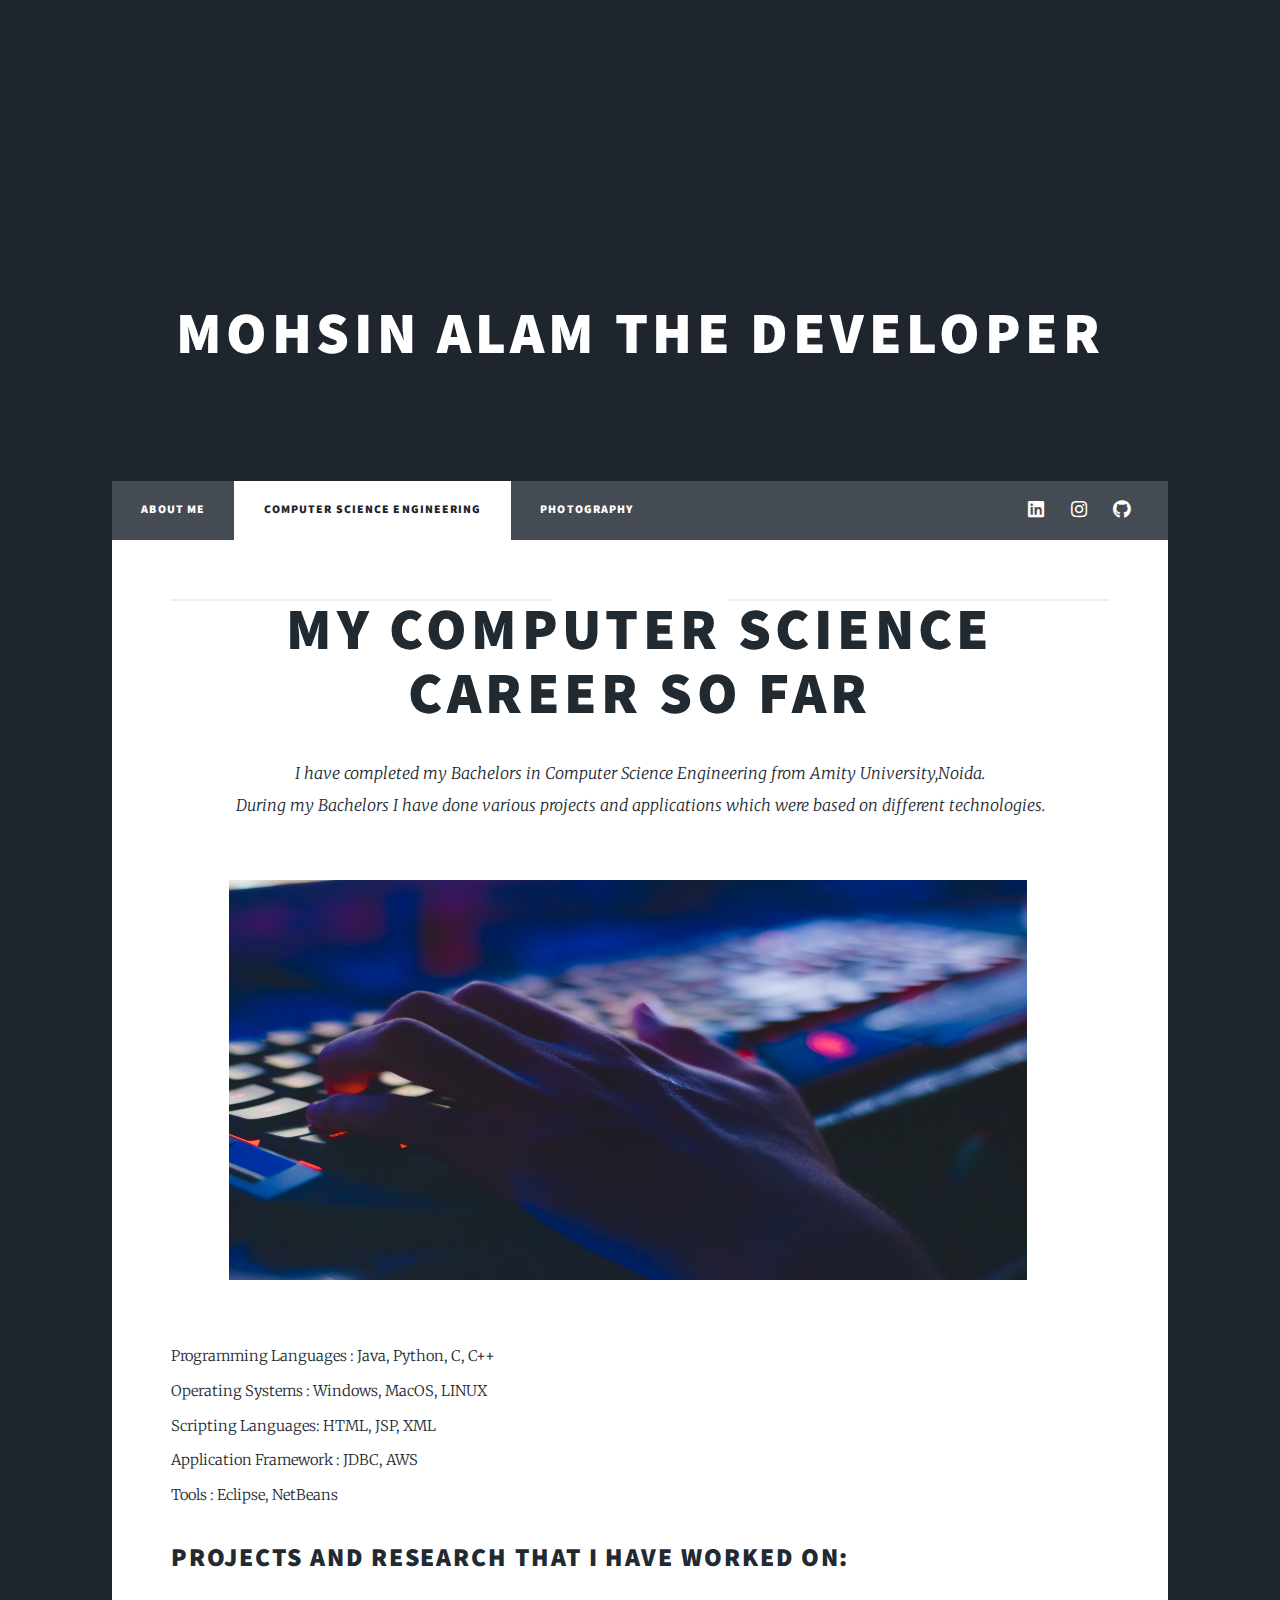
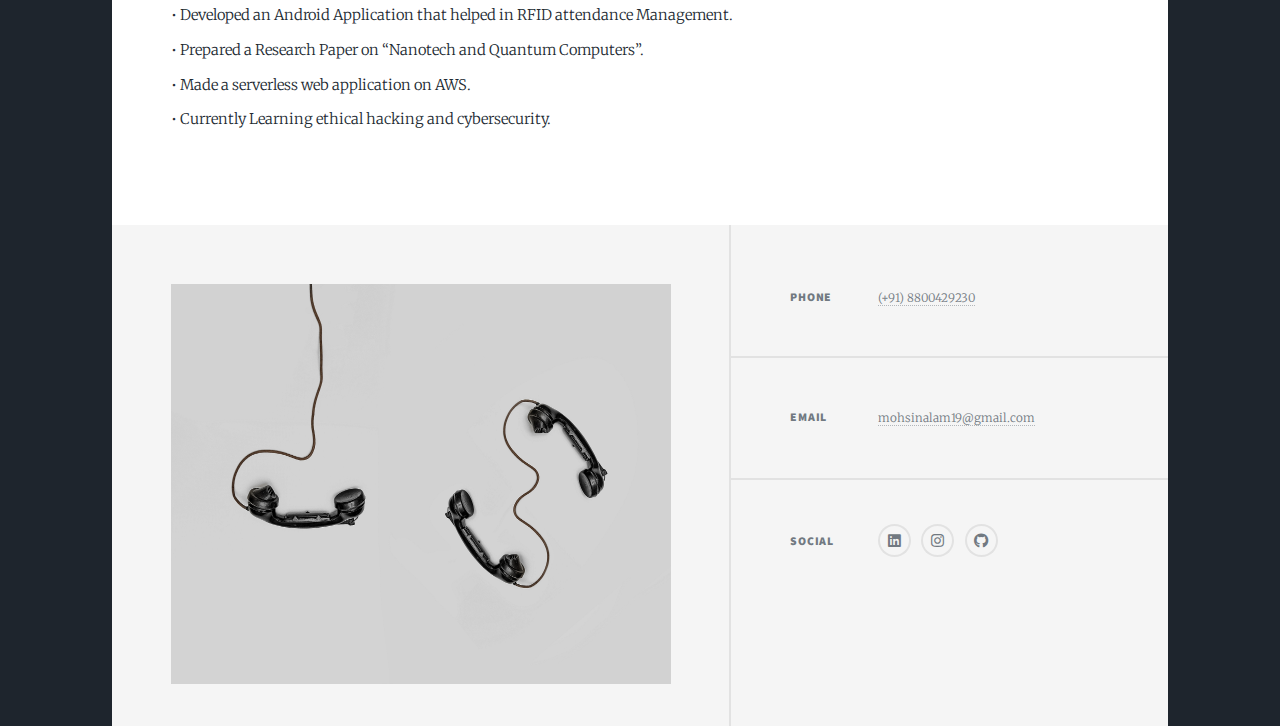
<file: generic.html>
<!DOCTYPE HTML>
<html>
	<head>
		<title>Computer Science Engineering</title>
		<meta charset="utf-8" />
		<meta name="viewport" content="width=device-width, initial-scale=1, user-scalable=no" />
		<link rel="stylesheet" href="assets/css/main.css" />
		<noscript><link rel="stylesheet" href="assets/css/noscript.css" /></noscript>
	</head>
	<body>

		<div id="intro">
			<h1>Mohsin Alam The 
			  <span class="txt-type" data-wait="800" data-words='["Developer |", "Photographer |"]'></span>
			</h1>
		  </div>
		  
				<!-- Nav -->
					<nav id="nav">
						<ul class="links">
							<li><a href="index.html">ABOUT ME</a></li>
							<li class="active"><a href="generic.html">Computer Science Engineering</a></li>
							<li><a href="elements.html">Photography</a></li>
						</ul>
						<ul class="icons">
							<li><a href="https://www.linkedin.com/in/mohsin-alam-b0447111a" class="icon brands fa fa-linkedin" target="_blank"><span class="label">linkedin</span></a></li>
							<li><a href="https://www.instagram.com/focus.freak/" class="icon brands fa-instagram"><span class="label">Instagram</span></a></li>
							<li><a href="https://github.com/mohsin-alam" class="icon brands fa-github"><span class="label">GitHub</span></a></li>
						</ul>
					</nav>

				<!-- Main -->
					<div id="main">

						<!-- Post -->
							<section class="post">
								<header class="major">
									<span class="date"></span>
									<h1>My Computer Science<br />
									Career so far</h1>
									<p>I have completed my Bachelors in Computer Science Engineering from Amity University,Noida. <br> During my Bachelors I have done various projects and applications which were based on different technologies.</p>
								</header>
								<div class="image main"><img src="images/20.jpg" height=400 /></div>
								<p>Programming Languages :			Java, Python, C, C++  <br> 
			
										Operating Systems	:		Windows, MacOS, LINUX <br>
													
										Scripting Languages:			HTML, JSP, XML <br>
													
										Application Framework	:		JDBC, AWS <br>
													
										Tools	:		Eclipse, NetBeans 
										</p>
								<h2>Projects and Research that I have worked on:</h2>
										<p>•	Developed an Android Application that helped in RFID attendance Management. <br>

										•	Prepared a Research Paper on “Nanotech and Quantum Computers”. <br>
										•	Made a serverless web application on AWS. <br>
										•	Currently Learning ethical hacking and cybersecurity.

										</p>
							</section>

					</div>

					           

													

							<!-- Footer -->
								<footer id="footer">
									<section>
										<img src="images/21.jpg" height="400" width="500">
									</section>
									<section class="split contact">
										
										<section>
											<h3>Phone</h3>
											<p><a href="tel:+918800429230">(+91) 8800429230</a></p>
										</section>
										<section>
											<h3>Email</h3>
											<p><a href="mailto:mohsinalam19@gmail.com">mohsinalam19@gmail.com</a></p>
										</section>
										<section>
											<h3>Social</h3>
											<ul class="icons alt">
												<li><a href="https://www.linkedin.com/in/mohsin-alam-b0447111a" class="icon brands fa fa-linkedin" target="_blank"><span class="label">linkedin</span></a></li>
												<li><a href="https://www.instagram.com/focus.freak/" class="icon brands alt fa-instagram" target="_blank"><span class="label">Instagram</span></a></li>
												<li><a href="https://github.com/mohsin-alam" class="icon brands alt fa-github"  target="_blank"><span class="label">GitHub</span></a></li>
											</ul>
										</section>
									</section>
								</footer>
			
						
			
					<!-- Scripts -->
						<script src="assets/js/jquery.min.js"></script>
						<script src="assets/js/jquery.scrollex.min.js"></script>
						<script src="assets/js/jquery.scrolly.min.js"></script>
						<script src="assets/js/browser.min.js"></script>
						<script src="assets/js/breakpoints.min.js"></script>
						<script src="assets/js/util.js"></script>
						<script src="assets/js/main.js"></script>
			
				</body>
			</html>
</file>
<file: assets/css/main.css>
@import url(fontawesome-all.min.css);
@import url("https://fonts.googleapis.com/css?family=Merriweather:300,700,300italic,700italic|Source+Sans+Pro:900");


html, body, div, span, applet, object,
iframe, h1, h2, h3, h4, h5, h6, p, blockquote,
pre, a, abbr, acronym, address, big, cite,
code, del, dfn, em, img, ins, kbd, q, s, samp,
small, strike, strong, sub, sup, tt, var, b,
u, i, center, dl, dt, dd, ol, ul, li, fieldset,
form, label, legend, table, caption, tbody,
tfoot, thead, tr, th, td, article, aside,
canvas, details, embed, figure, figcaption,
footer, header, hgroup, menu, nav, output, ruby,
section, summary, time, mark, audio, video {
	margin: 0;
	padding: 0;
	border: 0;
	font-size: 100%;
	font: inherit;
	vertical-align: baseline;}

article, aside, details, figcaption, figure,
footer, header, hgroup, menu, nav, section {
	display: block;}

body {
	line-height: 1;
}

ol, ul {
	list-style: none;
}

blockquote, q {
	quotes: none;
}

	blockquote:before, blockquote:after, q:before, q:after {
		content: '';
		content: none;
	}

table {
	border-collapse: collapse;
	border-spacing: 0;
}

body {
	-webkit-text-size-adjust: none;
}

mark {
	background-color: transparent;
	color: inherit;
}

input::-moz-focus-inner {
	border: 0;
	padding: 0;
}

input, select, textarea {
	-moz-appearance: none;
	-webkit-appearance: none;
	-ms-appearance: none;
	appearance: none;
}

/* Basic */

	@-ms-viewport {
		width: device-width;
	}

	body {
		-ms-overflow-style: scrollbar;
	}

	@media screen and (max-width: 480px) {

		html, body {
			min-width: 320px;
		}

	}

	html {
		box-sizing: border-box;
	}

	*, *:before, *:after {
		box-sizing: inherit;
	}

	body {
		background-color: #1e252d;
	}

		body.is-preload *, body.is-preload *:before, body.is-preload *:after {
			-moz-animation: none !important;
			-webkit-animation: none !important;
			-ms-animation: none !important;
			animation: none !important;
			-moz-transition: none !important;
			-webkit-transition: none !important;
			-ms-transition: none !important;
			transition: none !important;
		}

/* Type */

	html {
		font-size: 16pt;
	}

		@media screen and (max-width: 1680px) {

			html {
				font-size: 12pt;
			}

		}

		@media screen and (max-width: 1280px) {

			html {
				font-size: 11pt;
			}

		}

		@media screen and (max-width: 360px) {

			html {
				font-size: 10pt;
			}

		}

	body {
		color: #212931;
	}

	body, input, select, textarea {
		font-family: "Merriweather", Georgia, serif;
		font-weight: 300;
		font-size: 1rem;
		line-height: 2.375;
	}

	a {
		-moz-transition: color 0.2s ease-in-out, background-color 0.2s ease-in-out, border-color 0.2s ease-in-out, box-shadow 0.2s ease-in-out;
		-webkit-transition: color 0.2s ease-in-out, background-color 0.2s ease-in-out, border-color 0.2s ease-in-out, box-shadow 0.2s ease-in-out;
		-ms-transition: color 0.2s ease-in-out, background-color 0.2s ease-in-out, border-color 0.2s ease-in-out, box-shadow 0.2s ease-in-out;
		transition: color 0.2s ease-in-out, background-color 0.2s ease-in-out, border-color 0.2s ease-in-out, box-shadow 0.2s ease-in-out;
		border-bottom: dotted 1px;
		text-decoration: none;
	}

		a:hover {
			border-bottom-color: transparent;
		}

	strong, b {
		font-weight: 600;
	}

	em, i {
		font-style: italic;
	}

	p {
		text-align: justify;
		margin: 0 0 2rem 0;
	}

	h1, h2, h3, h4, h5, h6 {
		font-family: "Source Sans Pro", Helvetica, sans-serif;
		font-weight: 900;
		line-height: 1.5;
		letter-spacing: 0.075em;
		text-transform: uppercase;
		margin: 0 0 1rem 0;
	}

		h1 a, h2 a, h3 a, h4 a, h5 a, h6 a {
			border-bottom: 0;
			color: inherit;
			text-decoration: none;
		}

	h1 {
		font-size: 4rem;
		line-height: 1.1;
		margin: 0 0 2rem 0;
	}

	h2 {
		font-size: 1.75rem;
		line-height: 1.3;
		margin: 0 0 1.5rem 0;
	}

	h3 {
		font-size: 1.25rem;
		margin: 0 0 1.5rem 0;
	}

	h4 {
		font-size: 1rem;
	}

	h5 {
		font-size: 0.9rem;
	}

	h6 {
		font-size: 0.8rem;
	}

	sub {
		font-size: 0.8rem;
		position: relative;
		top: 0.5rem;
	}

	sup {
		font-size: 0.8rem;
		position: relative;
		top: -0.5rem;
	}

	blockquote {
		border-left: solid 4px;
		font-style: italic;
		margin: 0 0 2rem 0;
		padding: 0.5rem 0 0.5rem 2rem;
	}

	code {
		border: solid 2px;
		font-family: "Courier New", monospace;
		font-size: 0.9rem;
		margin: 0 0.25rem;
		padding: 0.25rem 0.65rem;
	}

	pre {
		-webkit-overflow-scrolling: touch;
		font-family: "Courier New", monospace;
		font-size: 0.9rem;
		margin: 0 0 2rem 0;
	}

		pre code {
			display: block;
			line-height: 1.75;
			padding: 1rem 1.5rem;
			overflow-x: auto;
		}

	hr {
		border: 0;
		border-bottom: solid 2px;
		margin: 3rem 0;
	}

		hr.major {
			margin: 5rem 0;
		}

	.align-left {
		text-align: left;
	}

	.align-center {
		text-align: center;
	}

	.align-right {
		text-align: right;
	}

	input, select, textarea {
		color: #212931;
	}

	a {
		color: #212931;
		border-bottom-color: rgba(33, 41, 49, 0.5);
	}

		a:hover {
			border-bottom-color: transparent;
			color: #18bfef !important;
		}

	strong, b {
		color: #212931;
	}

	h1, h2, h3, h4, h5, h6 {
		color: #212931;
	}

	blockquote {
		border-left-color: #eeeeee;
	}

	code {
		background: rgba(220, 220, 220, 0.25);
		border-color: #eeeeee;
	}

	hr {
		border-bottom-color: #eeeeee;
	}

/* Row */

	.row {
		display: flex;
		flex-wrap: wrap;
		box-sizing: border-box;
		align-items: stretch;
	}

		.row > * {
			box-sizing: border-box;
		}

		.row.gtr-uniform > * > :last-child {
			margin-bottom: 0;
		}

		.row.aln-left {
			justify-content: flex-start;
		}

		.row.aln-center {
			justify-content: center;
		}

		.row.aln-right {
			justify-content: flex-end;
		}

		.row.aln-top {
			align-items: flex-start;
		}

		.row.aln-middle {
			align-items: center;
		}

		.row.aln-bottom {
			align-items: flex-end;
		}

		.row > .imp {
			order: -1;
		}

		.row > .col-1 {
			width: 8.33333%;
		}

		.row > .off-1 {
			margin-left: 8.33333%;
		}

		.row > .col-2 {
			width: 16.66667%;
		}

		.row > .off-2 {
			margin-left: 16.66667%;
		}

		.row > .col-3 {
			width: 25%;
		}

		.row > .off-3 {
			margin-left: 25%;
		}

		.row > .col-4 {
			width: 33.33333%;
		}

		.row > .off-4 {
			margin-left: 33.33333%;
		}

		.row > .col-5 {
			width: 41.66667%;
		}

		.row > .off-5 {
			margin-left: 41.66667%;
		}

		.row > .col-6 {
			width: 50%;
		}

		.row > .off-6 {
			margin-left: 50%;
		}

		.row > .col-7 {
			width: 58.33333%;
		}

		.row > .off-7 {
			margin-left: 58.33333%;
		}

		.row > .col-8 {
			width: 66.66667%;
		}

		.row > .off-8 {
			margin-left: 66.66667%;
		}

		.row > .col-9 {
			width: 75%;
		}

		.row > .off-9 {
			margin-left: 75%;
		}

		.row > .col-10 {
			width: 83.33333%;
		}

		.row > .off-10 {
			margin-left: 83.33333%;
		}

		.row > .col-11 {
			width: 91.66667%;
		}

		.row > .off-11 {
			margin-left: 91.66667%;
		}

		.row > .col-12 {
			width: 100%;
		}

		.row > .off-12 {
			margin-left: 100%;
		}

		.row.gtr-0 {
			margin-top: 0;
			margin-left: 0rem;
		}

			.row.gtr-0 > * {
				padding: 0 0 0 0rem;
			}

			.row.gtr-0.gtr-uniform {
				margin-top: 0rem;
			}

				.row.gtr-0.gtr-uniform > * {
					padding-top: 0rem;
				}

		.row.gtr-25 {
			margin-top: 0;
			margin-left: -0.375rem;
		}

			.row.gtr-25 > * {
				padding: 0 0 0 0.375rem;
			}

			.row.gtr-25.gtr-uniform {
				margin-top: -0.375rem;
			}

				.row.gtr-25.gtr-uniform > * {
					padding-top: 0.375rem;
				}

		.row.gtr-50 {
			margin-top: 0;
			margin-left: -0.75rem;
		}

			.row.gtr-50 > * {
				padding: 0 0 0 0.75rem;
			}

			.row.gtr-50.gtr-uniform {
				margin-top: -0.75rem;
			}

				.row.gtr-50.gtr-uniform > * {
					padding-top: 0.75rem;
				}

		.row {
			margin-top: 0;
			margin-left: -1.5rem;
		}

			.row > * {
				padding: 0 0 0 1.5rem;
			}

			.row.gtr-uniform {
				margin-top: -1.5rem;
			}

				.row.gtr-uniform > * {
					padding-top: 1.5rem;
				}

		.row.gtr-150 {
			margin-top: 0;
			margin-left: -2.25rem;
		}

			.row.gtr-150 > * {
				padding: 0 0 0 2.25rem;
			}

			.row.gtr-150.gtr-uniform {
				margin-top: -2.25rem;
			}

				.row.gtr-150.gtr-uniform > * {
					padding-top: 2.25rem;
				}

		.row.gtr-200 {
			margin-top: 0;
			margin-left: -3rem;
		}

			.row.gtr-200 > * {
				padding: 0 0 0 3rem;
			}

			.row.gtr-200.gtr-uniform {
				margin-top: -3rem;
			}

				.row.gtr-200.gtr-uniform > * {
					padding-top: 3rem;
				}

		@media screen and (max-width: 1680px) {

			.row {
				display: flex;
				flex-wrap: wrap;
				box-sizing: border-box;
				align-items: stretch;
			}

				.row > * {
					box-sizing: border-box;
				}

				.row.gtr-uniform > * > :last-child {
					margin-bottom: 0;
				}

				.row.aln-left {
					justify-content: flex-start;
				}

				.row.aln-center {
					justify-content: center;
				}

				.row.aln-right {
					justify-content: flex-end;
				}

				.row.aln-top {
					align-items: flex-start;
				}

				.row.aln-middle {
					align-items: center;
				}

				.row.aln-bottom {
					align-items: flex-end;
				}

				.row > .imp-xlarge {
					order: -1;
				}

				.row > .col-1-xlarge {
					width: 8.33333%;
				}

				.row > .off-1-xlarge {
					margin-left: 8.33333%;
				}

				.row > .col-2-xlarge {
					width: 16.66667%;
				}

				.row > .off-2-xlarge {
					margin-left: 16.66667%;
				}

				.row > .col-3-xlarge {
					width: 25%;
				}

				.row > .off-3-xlarge {
					margin-left: 25%;
				}

				.row > .col-4-xlarge {
					width: 33.33333%;
				}

				.row > .off-4-xlarge {
					margin-left: 33.33333%;
				}

				.row > .col-5-xlarge {
					width: 41.66667%;
				}

				.row > .off-5-xlarge {
					margin-left: 41.66667%;
				}

				.row > .col-6-xlarge {
					width: 50%;
				}

				.row > .off-6-xlarge {
					margin-left: 50%;
				}

				.row > .col-7-xlarge {
					width: 58.33333%;
				}

				.row > .off-7-xlarge {
					margin-left: 58.33333%;
				}

				.row > .col-8-xlarge {
					width: 66.66667%;
				}

				.row > .off-8-xlarge {
					margin-left: 66.66667%;
				}

				.row > .col-9-xlarge {
					width: 75%;
				}

				.row > .off-9-xlarge {
					margin-left: 75%;
				}

				.row > .col-10-xlarge {
					width: 83.33333%;
				}

				.row > .off-10-xlarge {
					margin-left: 83.33333%;
				}

				.row > .col-11-xlarge {
					width: 91.66667%;
				}

				.row > .off-11-xlarge {
					margin-left: 91.66667%;
				}

				.row > .col-12-xlarge {
					width: 100%;
				}

				.row > .off-12-xlarge {
					margin-left: 100%;
				}

				.row.gtr-0 {
					margin-top: 0;
					margin-left: 0rem;
				}

					.row.gtr-0 > * {
						padding: 0 0 0 0rem;
					}

					.row.gtr-0.gtr-uniform {
						margin-top: 0rem;
					}

						.row.gtr-0.gtr-uniform > * {
							padding-top: 0rem;
						}

				.row.gtr-25 {
					margin-top: 0;
					margin-left: -0.375rem;
				}

					.row.gtr-25 > * {
						padding: 0 0 0 0.375rem;
					}

					.row.gtr-25.gtr-uniform {
						margin-top: -0.375rem;
					}

						.row.gtr-25.gtr-uniform > * {
							padding-top: 0.375rem;
						}

				.row.gtr-50 {
					margin-top: 0;
					margin-left: -0.75rem;
				}

					.row.gtr-50 > * {
						padding: 0 0 0 0.75rem;
					}

					.row.gtr-50.gtr-uniform {
						margin-top: -0.75rem;
					}

						.row.gtr-50.gtr-uniform > * {
							padding-top: 0.75rem;
						}

				.row {
					margin-top: 0;
					margin-left: -1.5rem;
				}

					.row > * {
						padding: 0 0 0 1.5rem;
					}

					.row.gtr-uniform {
						margin-top: -1.5rem;
					}

						.row.gtr-uniform > * {
							padding-top: 1.5rem;
						}

				.row.gtr-150 {
					margin-top: 0;
					margin-left: -2.25rem;
				}

					.row.gtr-150 > * {
						padding: 0 0 0 2.25rem;
					}

					.row.gtr-150.gtr-uniform {
						margin-top: -2.25rem;
					}

						.row.gtr-150.gtr-uniform > * {
							padding-top: 2.25rem;
						}

				.row.gtr-200 {
					margin-top: 0;
					margin-left: -3rem;
				}

					.row.gtr-200 > * {
						padding: 0 0 0 3rem;
					}

					.row.gtr-200.gtr-uniform {
						margin-top: -3rem;
					}

						.row.gtr-200.gtr-uniform > * {
							padding-top: 3rem;
						}

		}

		@media screen and (max-width: 1280px) {

			.row {
				display: flex;
				flex-wrap: wrap;
				box-sizing: border-box;
				align-items: stretch;
			}

				.row > * {
					box-sizing: border-box;
				}

				.row.gtr-uniform > * > :last-child {
					margin-bottom: 0;
				}

				.row.aln-left {
					justify-content: flex-start;
				}

				.row.aln-center {
					justify-content: center;
				}

				.row.aln-right {
					justify-content: flex-end;
				}

				.row.aln-top {
					align-items: flex-start;
				}

				.row.aln-middle {
					align-items: center;
				}

				.row.aln-bottom {
					align-items: flex-end;
				}

				.row > .imp-large {
					order: -1;
				}

				.row > .col-1-large {
					width: 8.33333%;
				}

				.row > .off-1-large {
					margin-left: 8.33333%;
				}

				.row > .col-2-large {
					width: 16.66667%;
				}

				.row > .off-2-large {
					margin-left: 16.66667%;
				}

				.row > .col-3-large {
					width: 25%;
				}

				.row > .off-3-large {
					margin-left: 25%;
				}

				.row > .col-4-large {
					width: 33.33333%;
				}

				.row > .off-4-large {
					margin-left: 33.33333%;
				}

				.row > .col-5-large {
					width: 41.66667%;
				}

				.row > .off-5-large {
					margin-left: 41.66667%;
				}

				.row > .col-6-large {
					width: 50%;
				}

				.row > .off-6-large {
					margin-left: 50%;
				}

				.row > .col-7-large {
					width: 58.33333%;
				}

				.row > .off-7-large {
					margin-left: 58.33333%;
				}

				.row > .col-8-large {
					width: 66.66667%;
				}

				.row > .off-8-large {
					margin-left: 66.66667%;
				}

				.row > .col-9-large {
					width: 75%;
				}

				.row > .off-9-large {
					margin-left: 75%;
				}

				.row > .col-10-large {
					width: 83.33333%;
				}

				.row > .off-10-large {
					margin-left: 83.33333%;
				}

				.row > .col-11-large {
					width: 91.66667%;
				}

				.row > .off-11-large {
					margin-left: 91.66667%;
				}

				.row > .col-12-large {
					width: 100%;
				}

				.row > .off-12-large {
					margin-left: 100%;
				}

				.row.gtr-0 {
					margin-top: 0;
					margin-left: 0rem;
				}

					.row.gtr-0 > * {
						padding: 0 0 0 0rem;
					}

					.row.gtr-0.gtr-uniform {
						margin-top: 0rem;
					}

						.row.gtr-0.gtr-uniform > * {
							padding-top: 0rem;
						}

				.row.gtr-25 {
					margin-top: 0;
					margin-left: -0.375rem;
				}

					.row.gtr-25 > * {
						padding: 0 0 0 0.375rem;
					}

					.row.gtr-25.gtr-uniform {
						margin-top: -0.375rem;
					}

						.row.gtr-25.gtr-uniform > * {
							padding-top: 0.375rem;
						}

				.row.gtr-50 {
					margin-top: 0;
					margin-left: -0.75rem;
				}

					.row.gtr-50 > * {
						padding: 0 0 0 0.75rem;
					}

					.row.gtr-50.gtr-uniform {
						margin-top: -0.75rem;
					}

						.row.gtr-50.gtr-uniform > * {
							padding-top: 0.75rem;
						}

				.row {
					margin-top: 0;
					margin-left: -1.5rem;
				}

					.row > * {
						padding: 0 0 0 1.5rem;
					}

					.row.gtr-uniform {
						margin-top: -1.5rem;
					}

						.row.gtr-uniform > * {
							padding-top: 1.5rem;
						}

				.row.gtr-150 {
					margin-top: 0;
					margin-left: -2.25rem;
				}

					.row.gtr-150 > * {
						padding: 0 0 0 2.25rem;
					}

					.row.gtr-150.gtr-uniform {
						margin-top: -2.25rem;
					}

						.row.gtr-150.gtr-uniform > * {
							padding-top: 2.25rem;
						}

				.row.gtr-200 {
					margin-top: 0;
					margin-left: -3rem;
				}

					.row.gtr-200 > * {
						padding: 0 0 0 3rem;
					}

					.row.gtr-200.gtr-uniform {
						margin-top: -3rem;
					}

						.row.gtr-200.gtr-uniform > * {
							padding-top: 3rem;
						}

		}

		@media screen and (max-width: 980px) {

			.row {
				display: flex;
				flex-wrap: wrap;
				box-sizing: border-box;
				align-items: stretch;
			}

				.row > * {
					box-sizing: border-box;
				}

				.row.gtr-uniform > * > :last-child {
					margin-bottom: 0;
				}

				.row.aln-left {
					justify-content: flex-start;
				}

				.row.aln-center {
					justify-content: center;
				}

				.row.aln-right {
					justify-content: flex-end;
				}

				.row.aln-top {
					align-items: flex-start;
				}

				.row.aln-middle {
					align-items: center;
				}

				.row.aln-bottom {
					align-items: flex-end;
				}

				.row > .imp-medium {
					order: -1;
				}

				.row > .col-1-medium {
					width: 8.33333%;
				}

				.row > .off-1-medium {
					margin-left: 8.33333%;
				}

				.row > .col-2-medium {
					width: 16.66667%;
				}

				.row > .off-2-medium {
					margin-left: 16.66667%;
				}

				.row > .col-3-medium {
					width: 25%;
				}

				.row > .off-3-medium {
					margin-left: 25%;
				}

				.row > .col-4-medium {
					width: 33.33333%;
				}

				.row > .off-4-medium {
					margin-left: 33.33333%;
				}

				.row > .col-5-medium {
					width: 41.66667%;
				}

				.row > .off-5-medium {
					margin-left: 41.66667%;
				}

				.row > .col-6-medium {
					width: 50%;
				}

				.row > .off-6-medium {
					margin-left: 50%;
				}

				.row > .col-7-medium {
					width: 58.33333%;
				}

				.row > .off-7-medium {
					margin-left: 58.33333%;
				}

				.row > .col-8-medium {
					width: 66.66667%;
				}

				.row > .off-8-medium {
					margin-left: 66.66667%;
				}

				.row > .col-9-medium {
					width: 75%;
				}

				.row > .off-9-medium {
					margin-left: 75%;
				}

				.row > .col-10-medium {
					width: 83.33333%;
				}

				.row > .off-10-medium {
					margin-left: 83.33333%;
				}

				.row > .col-11-medium {
					width: 91.66667%;
				}

				.row > .off-11-medium {
					margin-left: 91.66667%;
				}

				.row > .col-12-medium {
					width: 100%;
				}

				.row > .off-12-medium {
					margin-left: 100%;
				}

				.row.gtr-0 {
					margin-top: 0;
					margin-left: 0rem;
				}

					.row.gtr-0 > * {
						padding: 0 0 0 0rem;
					}

					.row.gtr-0.gtr-uniform {
						margin-top: 0rem;
					}

						.row.gtr-0.gtr-uniform > * {
							padding-top: 0rem;
						}

				.row.gtr-25 {
					margin-top: 0;
					margin-left: -0.375rem;
				}

					.row.gtr-25 > * {
						padding: 0 0 0 0.375rem;
					}

					.row.gtr-25.gtr-uniform {
						margin-top: -0.375rem;
					}

						.row.gtr-25.gtr-uniform > * {
							padding-top: 0.375rem;
						}

				.row.gtr-50 {
					margin-top: 0;
					margin-left: -0.75rem;
				}

					.row.gtr-50 > * {
						padding: 0 0 0 0.75rem;
					}

					.row.gtr-50.gtr-uniform {
						margin-top: -0.75rem;
					}

						.row.gtr-50.gtr-uniform > * {
							padding-top: 0.75rem;
						}

				.row {
					margin-top: 0;
					margin-left: -1.5rem;
				}

					.row > * {
						padding: 0 0 0 1.5rem;
					}

					.row.gtr-uniform {
						margin-top: -1.5rem;
					}

						.row.gtr-uniform > * {
							padding-top: 1.5rem;
						}

				.row.gtr-150 {
					margin-top: 0;
					margin-left: -2.25rem;
				}

					.row.gtr-150 > * {
						padding: 0 0 0 2.25rem;
					}

					.row.gtr-150.gtr-uniform {
						margin-top: -2.25rem;
					}

						.row.gtr-150.gtr-uniform > * {
							padding-top: 2.25rem;
						}

				.row.gtr-200 {
					margin-top: 0;
					margin-left: -3rem;
				}

					.row.gtr-200 > * {
						padding: 0 0 0 3rem;
					}

					.row.gtr-200.gtr-uniform {
						margin-top: -3rem;
					}

						.row.gtr-200.gtr-uniform > * {
							padding-top: 3rem;
						}

		}

		@media screen and (max-width: 736px) {

			.row {
				display: flex;
				flex-wrap: wrap;
				box-sizing: border-box;
				align-items: stretch;
			}

				.row > * {
					box-sizing: border-box;
				}

				.row.gtr-uniform > * > :last-child {
					margin-bottom: 0;
				}

				.row.aln-left {
					justify-content: flex-start;
				}

				.row.aln-center {
					justify-content: center;
				}

				.row.aln-right {
					justify-content: flex-end;
				}

				.row.aln-top {
					align-items: flex-start;
				}

				.row.aln-middle {
					align-items: center;
				}

				.row.aln-bottom {
					align-items: flex-end;
				}

				.row > .imp-small {
					order: -1;
				}

				.row > .col-1-small {
					width: 8.33333%;
				}

				.row > .off-1-small {
					margin-left: 8.33333%;
				}

				.row > .col-2-small {
					width: 16.66667%;
				}

				.row > .off-2-small {
					margin-left: 16.66667%;
				}

				.row > .col-3-small {
					width: 25%;
				}

				.row > .off-3-small {
					margin-left: 25%;
				}

				.row > .col-4-small {
					width: 33.33333%;
				}

				.row > .off-4-small {
					margin-left: 33.33333%;
				}

				.row > .col-5-small {
					width: 41.66667%;
				}

				.row > .off-5-small {
					margin-left: 41.66667%;
				}

				.row > .col-6-small {
					width: 50%;
				}

				.row > .off-6-small {
					margin-left: 50%;
				}

				.row > .col-7-small {
					width: 58.33333%;
				}

				.row > .off-7-small {
					margin-left: 58.33333%;
				}

				.row > .col-8-small {
					width: 66.66667%;
				}

				.row > .off-8-small {
					margin-left: 66.66667%;
				}

				.row > .col-9-small {
					width: 75%;
				}

				.row > .off-9-small {
					margin-left: 75%;
				}

				.row > .col-10-small {
					width: 83.33333%;
				}

				.row > .off-10-small {
					margin-left: 83.33333%;
				}

				.row > .col-11-small {
					width: 91.66667%;
				}

				.row > .off-11-small {
					margin-left: 91.66667%;
				}

				.row > .col-12-small {
					width: 100%;
				}

				.row > .off-12-small {
					margin-left: 100%;
				}

				.row.gtr-0 {
					margin-top: 0;
					margin-left: 0rem;
				}

					.row.gtr-0 > * {
						padding: 0 0 0 0rem;
					}

					.row.gtr-0.gtr-uniform {
						margin-top: 0rem;
					}

						.row.gtr-0.gtr-uniform > * {
							padding-top: 0rem;
						}

				.row.gtr-25 {
					margin-top: 0;
					margin-left: -0.375rem;
				}

					.row.gtr-25 > * {
						padding: 0 0 0 0.375rem;
					}

					.row.gtr-25.gtr-uniform {
						margin-top: -0.375rem;
					}

						.row.gtr-25.gtr-uniform > * {
							padding-top: 0.375rem;
						}

				.row.gtr-50 {
					margin-top: 0;
					margin-left: -0.75rem;
				}

					.row.gtr-50 > * {
						padding: 0 0 0 0.75rem;
					}

					.row.gtr-50.gtr-uniform {
						margin-top: -0.75rem;
					}

						.row.gtr-50.gtr-uniform > * {
							padding-top: 0.75rem;
						}

				.row {
					margin-top: 0;
					margin-left: -1.5rem;
				}

					.row > * {
						padding: 0 0 0 1.5rem;
					}

					.row.gtr-uniform {
						margin-top: -1.5rem;
					}

						.row.gtr-uniform > * {
							padding-top: 1.5rem;
						}

				.row.gtr-150 {
					margin-top: 0;
					margin-left: -2.25rem;
				}

					.row.gtr-150 > * {
						padding: 0 0 0 2.25rem;
					}

					.row.gtr-150.gtr-uniform {
						margin-top: -2.25rem;
					}

						.row.gtr-150.gtr-uniform > * {
							padding-top: 2.25rem;
						}

				.row.gtr-200 {
					margin-top: 0;
					margin-left: -3rem;
				}

					.row.gtr-200 > * {
						padding: 0 0 0 3rem;
					}

					.row.gtr-200.gtr-uniform {
						margin-top: -3rem;
					}

						.row.gtr-200.gtr-uniform > * {
							padding-top: 3rem;
						}

		}

		@media screen and (max-width: 480px) {

			.row {
				display: flex;
				flex-wrap: wrap;
				box-sizing: border-box;
				align-items: stretch;
			}

				.row > * {
					box-sizing: border-box;
				}

				.row.gtr-uniform > * > :last-child {
					margin-bottom: 0;
				}

				.row.aln-left {
					justify-content: flex-start;
				}

				.row.aln-center {
					justify-content: center;
				}

				.row.aln-right {
					justify-content: flex-end;
				}

				.row.aln-top {
					align-items: flex-start;
				}

				.row.aln-middle {
					align-items: center;
				}

				.row.aln-bottom {
					align-items: flex-end;
				}

				.row > .imp-xsmall {
					order: -1;
				}

				.row > .col-1-xsmall {
					width: 8.33333%;
				}

				.row > .off-1-xsmall {
					margin-left: 8.33333%;
				}

				.row > .col-2-xsmall {
					width: 16.66667%;
				}

				.row > .off-2-xsmall {
					margin-left: 16.66667%;
				}

				.row > .col-3-xsmall {
					width: 25%;
				}

				.row > .off-3-xsmall {
					margin-left: 25%;
				}

				.row > .col-4-xsmall {
					width: 33.33333%;
				}

				.row > .off-4-xsmall {
					margin-left: 33.33333%;
				}

				.row > .col-5-xsmall {
					width: 41.66667%;
				}

				.row > .off-5-xsmall {
					margin-left: 41.66667%;
				}

				.row > .col-6-xsmall {
					width: 50%;
				}

				.row > .off-6-xsmall {
					margin-left: 50%;
				}

				.row > .col-7-xsmall {
					width: 58.33333%;
				}

				.row > .off-7-xsmall {
					margin-left: 58.33333%;
				}

				.row > .col-8-xsmall {
					width: 66.66667%;
				}

				.row > .off-8-xsmall {
					margin-left: 66.66667%;
				}

				.row > .col-9-xsmall {
					width: 75%;
				}

				.row > .off-9-xsmall {
					margin-left: 75%;
				}

				.row > .col-10-xsmall {
					width: 83.33333%;
				}

				.row > .off-10-xsmall {
					margin-left: 83.33333%;
				}

				.row > .col-11-xsmall {
					width: 91.66667%;
				}

				.row > .off-11-xsmall {
					margin-left: 91.66667%;
				}

				.row > .col-12-xsmall {
					width: 100%;
				}

				.row > .off-12-xsmall {
					margin-left: 100%;
				}

				.row.gtr-0 {
					margin-top: 0;
					margin-left: 0rem;
				}

					.row.gtr-0 > * {
						padding: 0 0 0 0rem;
					}

					.row.gtr-0.gtr-uniform {
						margin-top: 0rem;
					}

						.row.gtr-0.gtr-uniform > * {
							padding-top: 0rem;
						}

				.row.gtr-25 {
					margin-top: 0;
					margin-left: -0.375rem;
				}

					.row.gtr-25 > * {
						padding: 0 0 0 0.375rem;
					}

					.row.gtr-25.gtr-uniform {
						margin-top: -0.375rem;
					}

						.row.gtr-25.gtr-uniform > * {
							padding-top: 0.375rem;
						}

				.row.gtr-50 {
					margin-top: 0;
					margin-left: -0.75rem;
				}

					.row.gtr-50 > * {
						padding: 0 0 0 0.75rem;
					}

					.row.gtr-50.gtr-uniform {
						margin-top: -0.75rem;
					}

						.row.gtr-50.gtr-uniform > * {
							padding-top: 0.75rem;
						}

				.row {
					margin-top: 0;
					margin-left: -1.5rem;
				}

					.row > * {
						padding: 0 0 0 1.5rem;
					}

					.row.gtr-uniform {
						margin-top: -1.5rem;
					}

						.row.gtr-uniform > * {
							padding-top: 1.5rem;
						}

				.row.gtr-150 {
					margin-top: 0;
					margin-left: -2.25rem;
				}

					.row.gtr-150 > * {
						padding: 0 0 0 2.25rem;
					}

					.row.gtr-150.gtr-uniform {
						margin-top: -2.25rem;
					}

						.row.gtr-150.gtr-uniform > * {
							padding-top: 2.25rem;
						}

				.row.gtr-200 {
					margin-top: 0;
					margin-left: -3rem;
				}

					.row.gtr-200 > * {
						padding: 0 0 0 3rem;
					}

					.row.gtr-200.gtr-uniform {
						margin-top: -3rem;
					}

						.row.gtr-200.gtr-uniform > * {
							padding-top: 3rem;
						}

		}

		@media screen and (max-width: 360px) {

			.row {
				display: flex;
				flex-wrap: wrap;
				box-sizing: border-box;
				align-items: stretch;
			}

				.row > * {
					box-sizing: border-box;
				}

				.row.gtr-uniform > * > :last-child {
					margin-bottom: 0;
				}

				.row.aln-left {
					justify-content: flex-start;
				}

				.row.aln-center {
					justify-content: center;
				}

				.row.aln-right {
					justify-content: flex-end;
				}

				.row.aln-top {
					align-items: flex-start;
				}

				.row.aln-middle {
					align-items: center;
				}

				.row.aln-bottom {
					align-items: flex-end;
				}

				.row > .imp-xxsmall {
					order: -1;
				}

				.row > .col-1-xxsmall {
					width: 8.33333%;
				}

				.row > .off-1-xxsmall {
					margin-left: 8.33333%;
				}

				.row > .col-2-xxsmall {
					width: 16.66667%;
				}

				.row > .off-2-xxsmall {
					margin-left: 16.66667%;
				}

				.row > .col-3-xxsmall {
					width: 25%;
				}

				.row > .off-3-xxsmall {
					margin-left: 25%;
				}

				.row > .col-4-xxsmall {
					width: 33.33333%;
				}

				.row > .off-4-xxsmall {
					margin-left: 33.33333%;
				}

				.row > .col-5-xxsmall {
					width: 41.66667%;
				}

				.row > .off-5-xxsmall {
					margin-left: 41.66667%;
				}

				.row > .col-6-xxsmall {
					width: 50%;
				}

				.row > .off-6-xxsmall {
					margin-left: 50%;
				}

				.row > .col-7-xxsmall {
					width: 58.33333%;
				}

				.row > .off-7-xxsmall {
					margin-left: 58.33333%;
				}

				.row > .col-8-xxsmall {
					width: 66.66667%;
				}

				.row > .off-8-xxsmall {
					margin-left: 66.66667%;
				}

				.row > .col-9-xxsmall {
					width: 75%;
				}

				.row > .off-9-xxsmall {
					margin-left: 75%;
				}

				.row > .col-10-xxsmall {
					width: 83.33333%;
				}

				.row > .off-10-xxsmall {
					margin-left: 83.33333%;
				}

				.row > .col-11-xxsmall {
					width: 91.66667%;
				}

				.row > .off-11-xxsmall {
					margin-left: 91.66667%;
				}

				.row > .col-12-xxsmall {
					width: 100%;
				}

				.row > .off-12-xxsmall {
					margin-left: 100%;
				}

				.row.gtr-0 {
					margin-top: 0;
					margin-left: 0rem;
				}

					.row.gtr-0 > * {
						padding: 0 0 0 0rem;
					}

					.row.gtr-0.gtr-uniform {
						margin-top: 0rem;
					}

						.row.gtr-0.gtr-uniform > * {
							padding-top: 0rem;
						}

				.row.gtr-25 {
					margin-top: 0;
					margin-left: -0.375rem;
				}

					.row.gtr-25 > * {
						padding: 0 0 0 0.375rem;
					}

					.row.gtr-25.gtr-uniform {
						margin-top: -0.375rem;
					}

						.row.gtr-25.gtr-uniform > * {
							padding-top: 0.375rem;
						}

				.row.gtr-50 {
					margin-top: 0;
					margin-left: -0.75rem;
				}

					.row.gtr-50 > * {
						padding: 0 0 0 0.75rem;
					}

					.row.gtr-50.gtr-uniform {
						margin-top: -0.75rem;
					}

						.row.gtr-50.gtr-uniform > * {
							padding-top: 0.75rem;
						}

				.row {
					margin-top: 0;
					margin-left: -1.5rem;
				}

					.row > * {
						padding: 0 0 0 1.5rem;
					}

					.row.gtr-uniform {
						margin-top: -1.5rem;
					}

						.row.gtr-uniform > * {
							padding-top: 1.5rem;
						}

				.row.gtr-150 {
					margin-top: 0;
					margin-left: -2.25rem;
				}

					.row.gtr-150 > * {
						padding: 0 0 0 2.25rem;
					}

					.row.gtr-150.gtr-uniform {
						margin-top: -2.25rem;
					}

						.row.gtr-150.gtr-uniform > * {
							padding-top: 2.25rem;
						}

				.row.gtr-200 {
					margin-top: 0;
					margin-left: -3rem;
				}

					.row.gtr-200 > * {
						padding: 0 0 0 3rem;
					}

					.row.gtr-200.gtr-uniform {
						margin-top: -3rem;
					}

						.row.gtr-200.gtr-uniform > * {
							padding-top: 3rem;
						}

		}

/* Box */

	.box {
		border: solid 2px;
		margin-bottom: 2rem;
		padding: 1.5rem;
	}

		.box > :last-child,
		.box > :last-child > :last-child,
		.box > :last-child > :last-child > :last-child {
			margin-bottom: 0;
		}

		.box.alt {
			border: 0;
			border-radius: 0;
			padding: 0;
		}

	.box {
		border-color: #eeeeee;
	}

/* Button */

	input[type="submit"],
	input[type="reset"],
	input[type="button"],
	button,
	.button {
		-moz-appearance: none;
		-webkit-appearance: none;
		-ms-appearance: none;
		appearance: none;
		-moz-transition: background-color 0.2s ease-in-out, box-shadow 0.2s ease-in-out, color 0.2s ease-in-out;
		-webkit-transition: background-color 0.2s ease-in-out, box-shadow 0.2s ease-in-out, color 0.2s ease-in-out;
		-ms-transition: background-color 0.2s ease-in-out, box-shadow 0.2s ease-in-out, color 0.2s ease-in-out;
		transition: background-color 0.2s ease-in-out, box-shadow 0.2s ease-in-out, color 0.2s ease-in-out;
		border: 0;
		border-radius: 0;
		cursor: pointer;
		display: inline-block;
		font-family: "Source Sans Pro", Helvetica, sans-serif;
		font-size: 0.8rem;
		font-weight: 900;
		letter-spacing: 0.075em;
		height: 3rem;
		line-height: 3rem;
		padding: 0 2rem;
		text-align: center;
		text-decoration: none;
		text-transform: uppercase;
		white-space: nowrap;
	}

		input[type="submit"].icon:before,
		input[type="reset"].icon:before,
		input[type="button"].icon:before,
		button.icon:before,
		.button.icon:before {
			margin-right: 0.5rem;
		}

		input[type="submit"].icon.solo,
		input[type="reset"].icon.solo,
		input[type="button"].icon.solo,
		button.icon.solo,
		.button.icon.solo {
			position: relative;
			width: 4rem;
			height: 4rem;
			line-height: 4rem;
			border-radius: 4rem;
			text-indent: 4rem;
			overflow: hidden;
			padding: 0;
			white-space: nowrap;
		}

			input[type="submit"].icon.solo:before,
			input[type="reset"].icon.solo:before,
			input[type="button"].icon.solo:before,
			button.icon.solo:before,
			.button.icon.solo:before {
				position: absolute;
				display: block;
				top: 0;
				left: 0;
				width: inherit;
				height: inherit;
				line-height: inherit;
				font-size: 1.25rem;
				margin-right: 0;
				text-align: center;
				text-indent: 0;
			}

		input[type="submit"].fit,
		input[type="reset"].fit,
		input[type="button"].fit,
		button.fit,
		.button.fit {
			width: 100%;
		}

		input[type="submit"].small,
		input[type="reset"].small,
		input[type="button"].small,
		button.small,
		.button.small {
			font-size: 0.7rem;
			height: 2.5rem;
			line-height: 2.5rem;
			padding: 0 1.5rem;
		}

		input[type="submit"].large,
		input[type="reset"].large,
		input[type="button"].large,
		button.large,
		.button.large {
			font-size: 0.9rem;
			height: 3.5rem;
			line-height: 3.5rem;
			padding: 0 2.75rem;
		}

		@media screen and (max-width: 980px) {

			input[type="submit"],
			input[type="reset"],
			input[type="button"],
			button,
			.button {
				font-size: 0.9rem;
				height: 3.25rem;
				line-height: 3.25rem;
			}

				input[type="submit"].large,
				input[type="reset"].large,
				input[type="button"].large,
				button.large,
				.button.large {
					font-size: 1rem;
					height: 3.75rem;
					line-height: 3.75rem;
				}

		}

		input[type="submit"].disabled, input[type="submit"]:disabled,
		input[type="reset"].disabled,
		input[type="reset"]:disabled,
		input[type="button"].disabled,
		input[type="button"]:disabled,
		button.disabled,
		button:disabled,
		.button.disabled,
		.button:disabled {
			pointer-events: none;
			opacity: 0.25;
		}

	input[type="submit"],
	input[type="reset"],
	input[type="button"],
	button,
	.button {
		background-color: transparent;
		box-shadow: inset 0 0 0 2px #212931;
		color: #212931 !important;
	}

		input[type="submit"]:hover,
		input[type="reset"]:hover,
		input[type="button"]:hover,
		button:hover,
		.button:hover {
			box-shadow: inset 0 0 0 2px #18bfef;
			color: #18bfef !important;
		}

		input[type="submit"].primary,
		input[type="reset"].primary,
		input[type="button"].primary,
		button.primary,
		.button.primary {
			background-color: #212931;
			box-shadow: none;
			color: #ffffff !important;
		}

			input[type="submit"].primary:hover,
			input[type="reset"].primary:hover,
			input[type="button"].primary:hover,
			button.primary:hover,
			.button.primary:hover {
				background-color: #18bfef;
			}

/* Form */

	form {
		margin: 0 0 2rem 0;
	}

		form > :last-child {
			margin-bottom: 0;
		}

		form > .fields {
			display: -moz-flex;
			display: -webkit-flex;
			display: -ms-flex;
			display: flex;
			-moz-flex-wrap: wrap;
			-webkit-flex-wrap: wrap;
			-ms-flex-wrap: wrap;
			flex-wrap: wrap;
			width: calc(100% + 3rem);
			margin: -1.5rem 0 2rem -1.5rem;
		}

			form > .fields > .field {
				-moz-flex-grow: 0;
				-webkit-flex-grow: 0;
				-ms-flex-grow: 0;
				flex-grow: 0;
				-moz-flex-shrink: 0;
				-webkit-flex-shrink: 0;
				-ms-flex-shrink: 0;
				flex-shrink: 0;
				padding: 1.5rem 0 0 1.5rem;
				width: calc(100% - 1.5rem);
			}

				form > .fields > .field.half {
					width: calc(50% - 0.75rem);
				}

				form > .fields > .field.third {
					width: calc(100%/3 - 0.5rem);
				}

				form > .fields > .field.quarter {
					width: calc(25% - 0.375rem);
				}

		@media screen and (max-width: 480px) {

			form > .fields {
				width: calc(100% + 3rem);
				margin: -1.5rem 0 2rem -1.5rem;
			}

				form > .fields > .field {
					padding: 1.5rem 0 0 1.5rem;
					width: calc(100% - 1.5rem);
				}

					form > .fields > .field.half {
						width: calc(100% - 1.5rem);
					}

					form > .fields > .field.third {
						width: calc(100% - 1.5rem);
					}

					form > .fields > .field.quarter {
						width: calc(100% - 1.5rem);
					}

		}

	label {
		display: block;
		font-family: "Source Sans Pro", Helvetica, sans-serif;
		font-weight: 900;
		line-height: 1.5;
		letter-spacing: 0.075em;
		font-size: 0.8rem;
		text-transform: uppercase;
		margin: 0 0 0.75rem 0;
	}

		@media screen and (max-width: 980px) {

			label {
				font-size: 0.9rem;
			}

		}

	input[type="text"],
	input[type="password"],
	input[type="email"],
	select,
	textarea {
		-moz-appearance: none;
		-webkit-appearance: none;
		-ms-appearance: none;
		appearance: none;
		background: transparent;
		border-radius: 0;
		border: solid 2px;
		color: inherit;
		display: block;
		outline: 0;
		padding: 0 1rem;
		text-decoration: none;
		width: 100%;
	}

		input[type="text"]:invalid,
		input[type="password"]:invalid,
		input[type="email"]:invalid,
		select:invalid,
		textarea:invalid {
			box-shadow: none;
		}

	select {
		background-size: 1.25rem;
		background-repeat: no-repeat;
		background-position: calc(100% - 1rem) center;
		height: 3rem;
		padding-right: 3rem;
		text-overflow: ellipsis;
	}

		select:focus::-ms-value {
			background-color: transparent;
		}

		select::-ms-expand {
			display: none;
		}

	input[type="text"],
	input[type="password"],
	input[type="email"],
	select {
		height: 3rem;
	}

	textarea {
		padding: 0.75rem 1rem;
	}

	input[type="checkbox"],
	input[type="radio"] {
		-moz-appearance: none;
		-webkit-appearance: none;
		-ms-appearance: none;
		appearance: none;
		display: block;
		float: left;
		margin-right: -2rem;
		opacity: 0;
		width: 1rem;
		z-index: -1;
	}

		input[type="checkbox"] + label,
		input[type="radio"] + label {
			text-decoration: none;
			cursor: pointer;
			display: inline-block;
			font-size: 1rem;
			letter-spacing: 0;
			font-family: "Merriweather", Georgia, serif;
			text-transform: none;
			font-weight: 300;
			padding-left: 2.8rem;
			padding-right: 1rem;
			position: relative;
		}

			input[type="checkbox"] + label:before,
			input[type="radio"] + label:before {
				-moz-osx-font-smoothing: grayscale;
				-webkit-font-smoothing: antialiased;
				display: inline-block;
				font-style: normal;
				font-variant: normal;
				text-rendering: auto;
				line-height: 1;
				text-transform: none !important;
				font-family: 'Font Awesome 5 Free';
				font-weight: 900;
			}

			input[type="checkbox"] + label:before,
			input[type="radio"] + label:before {
				border-radius: 0;
				border: solid 2px;
				content: '';
				display: inline-block;
				font-size: 0.8rem;
				height: 1.8rem;
				left: 0;
				line-height: 1.65rem;
				position: absolute;
				text-align: center;
				top: -0.125rem;
				width: 1.8rem;
			}

		input[type="checkbox"]:checked + label:before,
		input[type="radio"]:checked + label:before {
			content: '\f00c';
		}

	input[type="checkbox"] + label:before {
		border-radius: 0;
	}

	input[type="radio"] + label:before {
		border-radius: 100%;
	}

	::-webkit-input-placeholder {
		opacity: 1.0;
	}

	:-moz-placeholder {
		opacity: 1.0;
	}

	::-moz-placeholder {
		opacity: 1.0;
	}

	:-ms-input-placeholder {
		opacity: 1.0;
	}

	label {
		color: #212931;
	}

	input[type="text"],
	input[type="password"],
	input[type="email"],
	select,
	textarea {
		border-color: #eeeeee;
	}

		input[type="text"]:focus,
		input[type="password"]:focus,
		input[type="email"]:focus,
		select:focus,
		textarea:focus {
			border-color: #18bfef;
		}

	select {
		background-image: url("data:image/svg+xml;charset=utf8,%3Csvg xmlns='http://www.w3.org/2000/svg' width='40' height='40' preserveAspectRatio='none' viewBox='0 0 40 40'%3E%3Cpath d='M9.4,12.3l10.4,10.4l10.4-10.4c0.2-0.2,0.5-0.4,0.9-0.4c0.3,0,0.6,0.1,0.9,0.4l3.3,3.3c0.2,0.2,0.4,0.5,0.4,0.9 c0,0.4-0.1,0.6-0.4,0.9L20.7,31.9c-0.2,0.2-0.5,0.4-0.9,0.4c-0.3,0-0.6-0.1-0.9-0.4L4.3,17.3c-0.2-0.2-0.4-0.5-0.4-0.9 c0-0.4,0.1-0.6,0.4-0.9l3.3-3.3c0.2-0.2,0.5-0.4,0.9-0.4S9.1,12.1,9.4,12.3z' fill='%23eeeeee' /%3E%3C/svg%3E");
	}

		select option {
			background-color: #ffffff;
			color: #212931;
		}

	.select-wrapper:before {
		color: #eeeeee;
	}

	input[type="checkbox"] + label,
	input[type="radio"] + label {
		color: #212931;
	}

		input[type="checkbox"] + label:before,
		input[type="radio"] + label:before {
			border-color: #eeeeee;
		}

	input[type="checkbox"]:checked + label:before,
	input[type="radio"]:checked + label:before {
		background-color: #212931;
		border-color: #212931;
		color: #ffffff;
	}

	input[type="checkbox"]:focus + label:before,
	input[type="radio"]:focus + label:before {
		border-color: #18bfef;
	}

	::-webkit-input-placeholder {
		color: #909498 !important;
	}

	:-moz-placeholder {
		color: #909498 !important;
	}

	::-moz-placeholder {
		color: #909498 !important;
	}

	:-ms-input-placeholder {
		color: #909498 !important;
	}

	.formerize-placeholder {
		color: #909498 !important;
	}

/* Icon */

	.icon {
		text-decoration: none;
		border-bottom: none;
		position: relative;
	}

		.icon:before {
			-moz-osx-font-smoothing: grayscale;
			-webkit-font-smoothing: antialiased;
			display: inline-block;
			font-style: normal;
			font-variant: normal;
			text-rendering: auto;
			line-height: 1;
			text-transform: none !important;
			font-family: 'Font Awesome 5 Free';
			font-weight: 400;
		}

		.icon > .label {
			display: none;
		}

		.icon:before {
			line-height: inherit;
		}

		.icon.solid:before {
			font-weight: 900;
		}

		.icon.brands:before {
			font-family: 'Font Awesome 5 Brands';
		}

/* Image */

	.image {
		border: 0;
		display: inline-block;
		position: relative;
	}

		.image img {
			display: block;
		}

		.image.left, .image.right {
			max-width: 40%;
		}

			.image.left img, .image.right img {
				width: 100%;
			}

		.image.left {
			float: left;
			margin: 0 2rem 2rem 0;
			top: 0.75rem;
		}

		.image.right {
			float: right;
			margin: 0 0 2rem 2rem;
			top: 0.75rem;
		}

		.image.fit {
			display: block;
			margin: 2.5rem 0;
			width: 100%;
		}

			.image.fit:first-child {
				margin-top: 0;
			}

			.image.fit img {
				width: 100%;
			}

		.image.main {
			display: block;
			margin: 4rem 4rem;
			width: 85%;
		}

			.image.main:first-child {
				margin-top: 0;
			}

			.image.main img {
				width: 100%;
			}

		@media screen and (max-width: 736px) {

			.image.fit {
				margin: 4rem 0;
			}

			.image.main {
				margin: 2rem 0;
			}

		}

	a.image {
		overflow: hidden;
	}

		a.image img {
			-moz-transition: -moz-transform 0.2s ease-out;
			-webkit-transition: -webkit-transform 0.2s ease-out;
			-ms-transition: -ms-transform 0.2s ease-out;
			transition: transform 0.2s ease-out;
		}

		a.image:hover img {
			-moz-transform: scale(1.05);
			-webkit-transform: scale(1.05);
			-ms-transform: scale(1.05);
			transform: scale(1.05);
		}

/* Actions */

	ul.actions {
		display: -moz-flex;
		display: -webkit-flex;
		display: -ms-flex;
		display: flex;
		cursor: default;
		list-style: none;
		margin-left: -1rem;
		padding-left: 0;
	}

		ul.actions li {
			padding: 0 0 0 1rem;
			vertical-align: middle;
		}

		ul.actions.special {
			-moz-justify-content: center;
			-webkit-justify-content: center;
			-ms-justify-content: center;
			justify-content: center;
			width: 100%;
			margin-left: 0;
		}

			ul.actions.special li:first-child {
				padding-left: 0;
			}

		ul.actions.stacked {
			-moz-flex-direction: column;
			-webkit-flex-direction: column;
			-ms-flex-direction: column;
			flex-direction: column;
			margin-left: 0;
		}

			ul.actions.stacked li {
				padding: 1.3rem 0 0 0;
			}

				ul.actions.stacked li:first-child {
					padding-top: 0;
				}

		ul.actions.fit {
			width: calc(100% + 1rem);
		}

			ul.actions.fit li {
				-moz-flex-grow: 1;
				-webkit-flex-grow: 1;
				-ms-flex-grow: 1;
				flex-grow: 1;
				-moz-flex-shrink: 1;
				-webkit-flex-shrink: 1;
				-ms-flex-shrink: 1;
				flex-shrink: 1;
				width: 100%;
			}

				ul.actions.fit li > * {
					width: 100%;
				}

			ul.actions.fit.stacked {
				width: 100%;
			}

		@media screen and (max-width: 480px) {

			ul.actions:not(.fixed) {
				-moz-flex-direction: column;
				-webkit-flex-direction: column;
				-ms-flex-direction: column;
				flex-direction: column;
				margin-left: 0;
				width: 100% !important;
			}

				ul.actions:not(.fixed) li {
					-moz-flex-grow: 1;
					-webkit-flex-grow: 1;
					-ms-flex-grow: 1;
					flex-grow: 1;
					-moz-flex-shrink: 1;
					-webkit-flex-shrink: 1;
					-ms-flex-shrink: 1;
					flex-shrink: 1;
					padding: 1rem 0 0 0;
					text-align: center;
					width: 100%;
				}

					ul.actions:not(.fixed) li > * {
						width: 100%;
					}

					ul.actions:not(.fixed) li:first-child {
						padding-top: 0;
					}

					ul.actions:not(.fixed) li input[type="submit"],
					ul.actions:not(.fixed) li input[type="reset"],
					ul.actions:not(.fixed) li input[type="button"],
					ul.actions:not(.fixed) li button,
					ul.actions:not(.fixed) li .button {
						width: 100%;
					}

						ul.actions:not(.fixed) li input[type="submit"].icon:before,
						ul.actions:not(.fixed) li input[type="reset"].icon:before,
						ul.actions:not(.fixed) li input[type="button"].icon:before,
						ul.actions:not(.fixed) li button.icon:before,
						ul.actions:not(.fixed) li .button.icon:before {
							margin-left: -0.5rem;
						}

		}

/* Icons */

	ul.icons {
		cursor: default;
		list-style: none;
		padding-left: 0;
	}

		ul.icons li {
			display: inline-block;
			padding: 0 0.5rem 0 0;
			vertical-align: middle;
		}

			ul.icons li:last-child {
				padding-right: 0;
			}

			ul.icons li .icon:before {
				width: 2.25rem;
				height: 2.25rem;
				line-height: 2.25rem;
				display: inline-block;
				text-align: center;
				border-radius: 100%;
				font-size: 1.25rem;
			}

		ul.icons.alt li .icon:before {
			-moz-transition: color 0.2s ease-in-out, background-color 0.2s ease-in-out, border-color 0.2s ease-in-out, box-shadow 0.2s ease-in-out;
			-webkit-transition: color 0.2s ease-in-out, background-color 0.2s ease-in-out, border-color 0.2s ease-in-out, box-shadow 0.2s ease-in-out;
			-ms-transition: color 0.2s ease-in-out, background-color 0.2s ease-in-out, border-color 0.2s ease-in-out, box-shadow 0.2s ease-in-out;
			transition: color 0.2s ease-in-out, background-color 0.2s ease-in-out, border-color 0.2s ease-in-out, box-shadow 0.2s ease-in-out;
			font-size: 1rem;
		}

/* List */

	ol {
		list-style: decimal;
		margin: 0 0 2rem 0;
		padding-left: 1.25rem;
	}

		ol li {
			padding-left: 0.25rem;
		}

	ul {
		list-style: disc;
		margin: 0 0 2rem 0;
		padding-left: 1rem;
	}

		ul li {
			padding-left: 0.5rem;
		}

		ul.divided {
			list-style: none;
			padding-left: 0;
		}

			ul.divided li {
				border-top: solid 1px;
				padding: 0.5rem 0;
			}

				ul.divided li:first-child {
					border-top: 0;
					padding-top: 0;
				}

	dl {
		margin: 0 0 2rem 0;
	}

		dl dt {
			display: block;
			font-weight: 600;
			margin: 0 0 1rem 0;
		}

		dl dd {
			margin-left: 2rem;
		}

	ul.divided li {
		border-top-color: #eeeeee;
	}

	ul.icons li a.icon:hover:before {
		color: #18bfef;
	}

	ul.icons.alt li .icon:before {
		box-shadow: inset 0 0 0 2px #eeeeee;
	}

	ul.icons.alt li a.icon:hover:before {
		box-shadow: inset 0 0 0 2px #18bfef;
	}

/* Section/Article */

	section.special, article.special {
		text-align: center;
	}

	header {
		cursor: default;
	}

		header > .date {
			display: block;
			font-size: 0.8rem;
			height: 1;
			margin: 0 0 1rem 0;
			position: relative;
		}

		header > p {
			font-style: italic;
		}

		header > h1 + p {
			font-size: 1.1rem;
			margin-top: -0.5rem;
			line-height: 2;
		}

		header > h2 + p {
			font-size: 1rem;
			margin-top: -0.75rem;
		}

		header > h3 + p {
			font-size: 0.9rem;
			margin-top: -0.75rem;
		}

		header > h4 + p {
			font-size: 0.8rem;
			margin-top: -0.75rem;
		}

		header.major {
			margin: 0 0 0 0;
			text-align: center;
		}

			header.major > :last-child {
				margin-bottom: 0;
			}

			header.major > p {
				margin-top: 0;
				text-align: center;
			}

			header.major > .date {
				font-size: 1rem;
				margin: 0 0 0 0;
			}

				header.major > .date:before, header.major > .date:after {
					content: '';
					display: block;
					position: absolute;
					top: 50%;
					width: calc(50% - 6rem);
					border-top: solid 2px;
				}

				header.major > .date:before {
					left: 0;
				}

				header.major > .date:after {
					right: 0;
				}

		@media screen and (max-width: 980px) {

			header br {
				display: none;
			}

		}

		@media screen and (max-width: 736px) {

			header.major {
				margin: 0 0 2rem 0;
			}

		}

	header.major .date:before, header.major .date:after {
		border-top-color: #eeeeee;
	}

/* Table */

	.table-wrapper {
		-webkit-overflow-scrolling: touch;
		overflow-x: auto;
	}

	table {
		margin: 0 0 2rem 0;
		width: 100%;
	}

		table tbody tr {
			border: solid 1px;
			border-left: 0;
			border-right: 0;
		}

		table td {
			padding: 0.75rem 0.75rem;
		}

		table th {
			font-family: "Source Sans Pro", Helvetica, sans-serif;
			font-size: 0.8rem;
			font-weight: 900;
			letter-spacing: 0.075em;
			line-height: 1.5;
			padding: 0 0.75rem 0.75rem 0.75rem;
			text-align: left;
			text-transform: uppercase;
		}

			@media screen and (max-width: 980px) {

				table th {
					font-size: 0.9rem;
				}

			}

		table thead {
			border-bottom: solid 2px;
		}

		table tfoot {
			border-top: solid 2px;
		}

		table.alt {
			border-collapse: separate;
		}

			table.alt tbody tr td {
				border: solid 1px;
				border-left-width: 0;
				border-top-width: 0;
			}

				table.alt tbody tr td:first-child {
					border-left-width: 1px;
				}

			table.alt tbody tr:first-child td {
				border-top-width: 1px;
			}

			table.alt thead {
				border-bottom: 0;
			}

			table.alt tfoot {
				border-top: 0;
			}

	table tbody tr {
		border-color: #eeeeee;
	}

		table tbody tr:nth-child(2n + 1) {
			background-color: rgba(220, 220, 220, 0.25);
		}

	table th {
		color: #212931;
	}

	table thead {
		border-bottom-color: #eeeeee;
	}

	table tfoot {
		border-top-color: #eeeeee;
	}

	table.alt tbody tr td {
		border-color: #eeeeee;
	}

/* Pagination */

	.pagination {
		display: -moz-inline-flex;
		display: -webkit-inline-flex;
		display: -ms-inline-flex;
		display: inline-flex;
		-moz-user-select: none;
		-webkit-user-select: none;
		-ms-user-select: none;
		user-select: none;
		cursor: default;
		list-style: none;
		margin: 0 0 2rem 2px;
		padding: 0;
	}

		.pagination a, .pagination span {
			-moz-transition: background-color 0.2s ease-in-out, border-color 0.2s ease-in-out, box-shadow 0.2s ease-in-out, color 0.2s ease-in-out;
			-webkit-transition: background-color 0.2s ease-in-out, border-color 0.2s ease-in-out, box-shadow 0.2s ease-in-out, color 0.2s ease-in-out;
			-ms-transition: background-color 0.2s ease-in-out, border-color 0.2s ease-in-out, box-shadow 0.2s ease-in-out, color 0.2s ease-in-out;
			transition: background-color 0.2s ease-in-out, border-color 0.2s ease-in-out, box-shadow 0.2s ease-in-out, color 0.2s ease-in-out;
			border: solid 2px;
			display: inline-block;
			font-family: "Source Sans Pro", Helvetica, sans-serif;
			font-size: 0.8rem;
			font-weight: 900;
			height: 3rem;
			letter-spacing: 0.075em;
			line-height: calc(3rem - 4px);
			margin-left: -2px;
			min-width: 3rem;
			position: relative;
			text-align: center;
			text-decoration: none;
			text-transform: uppercase;
		}

		.pagination .next, .pagination .previous {
			text-decoration: none;
			padding: 0 1.75rem;
		}

			.pagination .next:before, .pagination .previous:before {
				-moz-osx-font-smoothing: grayscale;
				-webkit-font-smoothing: antialiased;
				display: inline-block;
				font-style: normal;
				font-variant: normal;
				text-rendering: auto;
				line-height: 1;
				text-transform: none !important;
				font-family: 'Font Awesome 5 Free';
				font-weight: 900;
			}

			.pagination .next:before, .pagination .previous:before {
				display: inline-block;
				color: inherit !important;
				line-height: inherit;
			}

		.pagination .previous:before {
			content: '\f104';
			margin-right: 0.9375em;
		}

		.pagination .next:before {
			content: '\f105';
			float: right;
			margin-left: 0.9375em;
		}

		@media screen and (max-width: 980px) {

			.pagination a, .pagination span {
				font-size: 0.9rem;
			}

		}

		@media screen and (max-width: 480px) {

			.pagination .page, .pagination .extra {
				display: none;
			}

		}

	.pagination a, .pagination span {
		border-color: #eeeeee;
	}

	.pagination a {
		color: #212931 !important;
	}

		.pagination a:hover {
			color: #18bfef !important;
			border-color: #18bfef;
			z-index: 1;
		}

			.pagination a:hover + a,
			.pagination a:hover + span {
				border-left-color: #18bfef;
			}

		.pagination a.active {
			background-color: #eeeeee;
		}

	.pagination span {
		color: #eeeeee;
	}

/* Intro */

	#intro {
		color: #ffffff;
		padding: 0 0 0 0;
		-moz-align-items: center;
		-webkit-align-items: center;
		-ms-align-items: center;
		align-items: center;
		display: -moz-flex;
		display: -webkit-flex;
		display: -ms-flex;
		display: flex;
		-moz-flex-direction: column;
		-webkit-flex-direction: column;
		-ms-flex-direction: column;
		flex-direction: column;
		-moz-justify-content: -moz-flex-end;
		-webkit-justify-content: -webkit-flex-end;
		-ms-justify-content: -ms-flex-end;
		justify-content: flex-end;
		-moz-transition: opacity 1s ease, -moz-transform 1s ease;
		-webkit-transition: opacity 1s ease, -webkit-transform 1s ease;
		-ms-transition: opacity 1s ease, -ms-transform 1s ease;
		transition: opacity 1s ease, transform 1s ease;
		position: relative;
		cursor: default;
		text-align: center;
		z-index: 1;
		min-height: 60vh;
	}

		#intro input, #intro select, #intro textarea {
			color: #ffffff;
		}

		#intro a {
			color: #ffffff;
			border-bottom-color: rgba(255, 255, 255, 0.5);
		}

			#intro a:hover {
				border-bottom-color: transparent;
				color: #18bfef !important;
			}

		#intro strong, #intro b {
			color: #ffffff;
		}

		#intro h1, #intro h2, #intro h3, #intro h4, #intro h5, #intro h6 {
			color: #ffffff;
		}

		#intro blockquote {
			border-left-color: #ffffff;
		}

		#intro code {
			background: rgba(255, 255, 255, 0.075);
			border-color: #ffffff;
		}

		#intro hr {
			border-bottom-color: #ffffff;
		}

		#intro input[type="submit"],
		#intro input[type="reset"],
		#intro input[type="button"],
		#intro button,
		#intro .button {
			background-color: transparent;
			box-shadow: inset 0 0 0 2px #ffffff;
			color: #ffffff !important;
		}

			#intro input[type="submit"]:hover,
			#intro input[type="reset"]:hover,
			#intro input[type="button"]:hover,
			#intro button:hover,
			#intro .button:hover {
				box-shadow: inset 0 0 0 2px #18bfef;
				color: #18bfef !important;
			}

			#intro input[type="submit"].primary,
			#intro input[type="reset"].primary,
			#intro input[type="button"].primary,
			#intro button.primary,
			#intro .button.primary {
				background-color: #ffffff;
				box-shadow: none;
				color: #1e252d !important;
			}

				#intro input[type="submit"].primary:hover,
				#intro input[type="reset"].primary:hover,
				#intro input[type="button"].primary:hover,
				#intro button.primary:hover,
				#intro .button.primary:hover {
					background-color: #18bfef;
				}

		#intro h1 {
			font-size: 4rem;
			line-height: 6;
		}

		#intro p {
			font-size: 1.25rem;
			font-style: italic;
			margin-top: -0.25rem;
			text-align: center;
		}

		#intro + #header {
			margin-top: -20rem;
		}

			#intro + #header .logo {
				-moz-transform: translateY(2rem);
				-webkit-transform: translateY(2rem);
				-ms-transform: translateY(2rem);
				transform: translateY(2rem);
				opacity: 0;
				visibility: hidden;
			}

		#intro.hidden {
			pointer-events: none;
			-moz-transform: translateY(2rem);
			-webkit-transform: translateY(2rem);
			-ms-transform: translateY(2rem);
			transform: translateY(2rem);
			-moz-transition: opacity 0.5s ease, -moz-transform 0.5s ease, visibility 0.5s;
			-webkit-transition: opacity 0.5s ease, -webkit-transform 0.5s ease, visibility 0.5s;
			-ms-transition: opacity 0.5s ease, -ms-transform 0.5s ease, visibility 0.5s;
			transition: opacity 0.5s ease, transform 0.5s ease, visibility 0.5s;
			opacity: 0;
			visibility: hidden;
		}

			#intro.hidden + #header .logo {
				-moz-transform: translateY(0);
				-webkit-transform: translateY(0);
				-ms-transform: translateY(0);
				transform: translateY(0);
				opacity: 1;
				visibility: visible;
			}

		body.is-preload #intro {
			-moz-transform: translateY(2rem);
			-webkit-transform: translateY(2rem);
			-ms-transform: translateY(2rem);
			transform: translateY(2rem);
			opacity: 0;
		}

			body.is-preload #intro:not(.hidden) + #header + #nav {
				-moz-transform: translateY(4rem);
				-webkit-transform: translateY(4rem);
				-ms-transform: translateY(4rem);
				transform: translateY(4rem);
				opacity: 0;
			}

		@media screen and (max-width: 980px) {

			#intro {
				padding: 4rem 4rem 2rem 4rem ;
				min-height: 90vh;
			}

				#intro p br {
					display: none;
				}

				#intro + #header {
					margin-top: -14rem;
				}

		}

		@media screen and (max-width: 736px) {

			#intro {
				padding: 3rem 2rem 1rem 2rem ;
				min-height: 80vh;
			}

				#intro h1 {
					font-size: 3.25rem;
					line-height: 1.1;
					margin-bottom: 1rem;
				}

				#intro p {
					font-size: 1rem;
					margin-top: 0rem;
				}

				#intro .actions {
					display: none;
				}

		}

/* Header */

	#header {
		color: #ffffff;
		-moz-align-items: center;
		-webkit-align-items: center;
		-ms-align-items: center;
		align-items: center;
		display: -moz-flex;
		display: -webkit-flex;
		display: -ms-flex;
		display: flex;
		-moz-flex-direction: column;
		-webkit-flex-direction: column;
		-ms-flex-direction: column;
		flex-direction: column;
		-moz-justify-content: -moz-flex-end;
		-webkit-justify-content: -webkit-flex-end;
		-ms-justify-content: -ms-flex-end;
		justify-content: flex-end;
		pointer-events: none;
		-moz-user-select: none;
		-webkit-user-select: none;
		-ms-user-select: none;
		user-select: none;
		height: 20rem;
		padding-bottom: 8rem;
		position: relative;
		text-align: center;
		z-index: 2;
	}

		#header input, #header select, #header textarea {
			color: #ffffff;
		}

		#header a {
			color: #ffffff;
			border-bottom-color: rgba(255, 255, 255, 0.5);
		}

			#header a:hover {
				border-bottom-color: transparent;
				color: #18bfef !important;
			}

		#header strong, #header b {
			color: #ffffff;
		}

		#header h1, #header h2, #header h3, #header h4, #header h5, #header h6 {
			color: #ffffff;
		}

		#header blockquote {
			border-left-color: #ffffff;
		}

		#header code {
			background: rgba(255, 255, 255, 0.075);
			border-color: #ffffff;
		}

		#header hr {
			border-bottom-color: #ffffff;
		}

		#header .logo {
			-moz-transition: border-color 0.2s ease-in-out, color 0.2s ease-in-out, opacity 0.5s ease, -moz-transform 0.5s ease, visibility 0.5s;
			-webkit-transition: border-color 0.2s ease-in-out, color 0.2s ease-in-out, opacity 0.5s ease, -webkit-transform 0.5s ease, visibility 0.5s;
			-ms-transition: border-color 0.2s ease-in-out, color 0.2s ease-in-out, opacity 0.5s ease, -ms-transform 0.5s ease, visibility 0.5s;
			transition: border-color 0.2s ease-in-out, color 0.2s ease-in-out, opacity 0.5s ease, transform 0.5s ease, visibility 0.5s;
			pointer-events: auto;
			border-style: solid;
			border-color: #ffffff;
			border-width: 5px !important;
			font-family: "Source Sans Pro", Helvetica, sans-serif;
			font-size: 2.25rem;
			font-weight: 900;
			letter-spacing: 0.075em;
			line-height: 1;
			padding: 1rem 1.75rem;
			text-transform: uppercase;
			visibility: visible;
		}

			#header .logo:hover {
				border-color: #18bfef !important;
				color: #18bfef !important;
			}

		@media screen and (max-width: 980px) {

			#header {
				height: 14rem;
				padding-bottom: 4rem;
			}

		}

		@media screen and (max-width: 736px) {

			#header {
				padding-bottom: 3rem;
			}

				#header .logo {
					font-size: 1.75rem;
					border-width: 3px !important;
				}

		}

/* Nav */

	#nav {
		color: #ffffff;
		display: -moz-flex;
		display: -webkit-flex;
		display: -ms-flex;
		display: flex;
		-moz-transition: -moz-transform 1s ease, opacity 1s ease;
		-webkit-transition: -webkit-transform 1s ease, opacity 1s ease;
		-ms-transition: -ms-transform 1s ease, opacity 1s ease;
		transition: transform 1s ease, opacity 1s ease;
		background: rgba(255, 255, 255, 0.175);
		height: 4rem;
		line-height: 4rem;
		margin: -4rem auto 0 auto;
		overflow: hidden;
		padding: 0 2rem 0 0;
		position: relative;
		width: calc(100% - 4rem);
		max-width: 72rem;
		z-index: 2;
	}

		#nav ul.divided li {
			border-top-color: #ffffff;
		}

		#nav ul.icons li a.icon:hover:before {
			color: #18bfef;
		}

		#nav ul.icons.alt li .icon:before {
			box-shadow: inset 0 0 0 2px #ffffff;
		}

		#nav ul.icons.alt li a.icon:hover:before {
			box-shadow: inset 0 0 0 2px #18bfef;
		}

		#nav input, #nav select, #nav textarea {
			color: #ffffff;
		}

		#nav a {
			color: #ffffff;
			border-bottom-color: rgba(255, 255, 255, 0.5);
		}

			#nav a:hover {
				border-bottom-color: transparent;
				color: #18bfef !important;
			}

		#nav strong, #nav b {
			color: #ffffff;
		}

		#nav h1, #nav h2, #nav h3, #nav h4, #nav h5, #nav h6 {
			color: #ffffff;
		}

		#nav blockquote {
			border-left-color: #ffffff;
		}

		#nav code {
			background: rgba(255, 255, 255, 0.075);
			border-color: #ffffff;
		}

		#nav hr {
			border-bottom-color: #ffffff;
		}

		#nav ul.links {
			display: -moz-flex;
			display: -webkit-flex;
			display: -ms-flex;
			display: flex;
			-moz-flex-grow: 1;
			-webkit-flex-grow: 1;
			-ms-flex-grow: 1;
			flex-grow: 1;
			-moz-flex-shrink: 1;
			-webkit-flex-shrink: 1;
			-ms-flex-shrink: 1;
			flex-shrink: 1;
			font-family: "Source Sans Pro", Helvetica, sans-serif;
			font-weight: 900;
			letter-spacing: 0.075em;
			list-style: none;
			margin-bottom: 0;
			padding-left: 0;
			text-transform: uppercase;
		}

			#nav ul.links li {
				display: block;
				padding-left: 0;
			}

				#nav ul.links li a {
					-moz-transition: background-color 0.2s ease-in-out, color 0.2s ease-in-out;
					-webkit-transition: background-color 0.2s ease-in-out, color 0.2s ease-in-out;
					-ms-transition: background-color 0.2s ease-in-out, color 0.2s ease-in-out;
					transition: background-color 0.2s ease-in-out, color 0.2s ease-in-out;
					display: block;
					font-size: 0.8rem;
					outline: none;
					padding: 0 2rem;
				}

					#nav ul.links li a:hover {
						color: inherit !important;
						background-color: rgba(255, 255, 255, 0.1);
					}

				#nav ul.links li.active {
					background-color: #ffffff;
				}

					#nav ul.links li.active a {
						color: #1e252d;
					}

						#nav ul.links li.active a:hover {
							color: #18bfef !important;
						}

		#nav ul.icons {
			-moz-flex-grow: 0;
			-webkit-flex-grow: 0;
			-ms-flex-grow: 0;
			flex-grow: 0;
			-moz-flex-shrink: 0;
			-webkit-flex-shrink: 0;
			-ms-flex-shrink: 0;
			flex-shrink: 0;
			margin-bottom: 0;
		}

		@media screen and (max-width: 980px) {

			#nav {
				display: none;
			}

		}

/* Main */

	#main {
		background-color: #ffffff;
		position: relative;
		margin: 0 auto;
		width: calc(100% - 4rem);
		max-width: 72rem;
		z-index: 2;
	}

		#main > * {
			padding: 4rem 4rem 2rem 4rem ;
			border-top: solid 2px #eeeeee;
			margin: 0;
		}

			#main > *:first-child {
				border-top: 0;
			}

		#main > footer {
			text-align: center;
		}

		#main > .post {
			padding: 8rem 8rem 6rem 8rem ;
		}

			#main > .post header.major > .date {
				margin-top: -2rem;
			}

			#main > .post header.major > h1, #main > .post header.major h2 {
				font-size: 4rem;
				line-height: 1.1;
				margin: 0 0 2rem 0;
			}

			#main > .post.featured {
				text-align: center;
			}

			@media screen and (max-width: 1280px) {

				#main > .post {
					padding: 6rem 4rem 4rem 4rem ;
				}

			}

			@media screen and (max-width: 736px) {

				#main > .post {
					padding: 4rem 2rem 2rem 2rem ;
				}

					#main > .post header.major > .date {
						margin-top: -1rem;
						margin-bottom: 2rem;
					}

					#main > .post header.major > h1, #main > .post header.major h2 {
						font-size: 2.5rem;
						line-height: 1.2;
						margin: 0 0 1.5rem 0;
					}

			}

		#main > .posts {
			display: -moz-flex;
			display: -webkit-flex;
			display: -ms-flex;
			display: flex;
			-moz-flex-wrap: wrap;
			-webkit-flex-wrap: wrap;
			-ms-flex-wrap: wrap;
			flex-wrap: wrap;
			-moz-align-items: -moz-stretch;
			-webkit-align-items: -webkit-stretch;
			-ms-align-items: -ms-stretch;
			align-items: stretch;
			text-align: center;
			width: 100%;
			padding: 0;
		}

			#main > .posts > * {
				-moz-flex-shrink: 1;
				-webkit-flex-shrink: 1;
				-ms-flex-shrink: 1;
				flex-shrink: 1;
				-moz-flex-grow: 0;
				-webkit-flex-grow: 0;
				-ms-flex-grow: 0;
				flex-grow: 0;
			}

			#main > .posts > * {
				width: 50%;
			}

			#main > .posts > * {
				padding: 4rem;
				width: 50%;
			}

			#main > .posts > article {
				border-color: #eeeeee;
				border-left-width: 2px;
				border-style: solid;
				border-top-width: 2px;
				text-align: center;
			}

				#main > .posts > article > :last-child {
					margin-bottom: 0;
				}

				#main > .posts > article:nth-child(2n - 1) {
					border-left-width: 0;
				}

				#main > .posts > article:nth-child(-n + 2) {
					border-top-width: 0;
				}

			@media screen and (max-width: 980px) {

				#main > .posts > * {
					width: 50%;
				}

				#main > .posts > * {
					padding: 2.5rem;
					width: 50%;
				}

			}

			@media screen and (max-width: 736px) {

				#main > .posts > * {
					width: 100%;
				}

				#main > .posts > * {
					padding: 2rem;
					width: 100%;
				}

				#main > .posts > article:nth-child(2n - 1) {
					border-left-width: 2px;
				}

				#main > .posts > article:nth-child(-n + 2) {
					border-top-width: 2px;
				}

				#main > .posts > article:nth-child(n) {
					border-left-width: 0;
				}

				#main > .posts > article:nth-child(-n + 1) {
					border-top-width: 0;
				}

				#main > .posts > article .image {
					max-width: 25rem;
					margin-left: auto;
					margin-right: auto;
				}

			}

		@media screen and (max-width: 736px) {

			#main > * {
				padding: 2rem 2rem 0.1rem 2rem ;
			}

		}

		@media screen and (max-width: 480px) {

			#main {
				width: 100%;
			}

		}

/* Footer */

	#footer {
		color: #717981;
		display: -moz-flex;
		display: -webkit-flex;
		display: -ms-flex;
		display: flex;
		background-color: #f5f5f5;
		color: #909498;
		cursor: default;
		position: relative;
		margin: 0 auto;
		width: calc(100% - 4rem);
		max-width: 72rem;
		z-index: 2;
	}

		#footer input, #footer select, #footer textarea {
			color: #717981;
		}

		#footer a {
			color: #717981;
			border-bottom-color: rgba(113, 121, 129, 0.5);
		}

			#footer a:hover {
				border-bottom-color: transparent;
				color: #18bfef !important;
			}

		#footer strong, #footer b {
			color: #717981;
		}

		#footer h1, #footer h2, #footer h3, #footer h4, #footer h5, #footer h6 {
			color: #717981;
		}

		#footer blockquote {
			border-left-color: #e2e2e2;
		}

		#footer code {
			background: rgba(220, 220, 220, 0.5);
			border-color: #e2e2e2;
		}

		#footer hr {
			border-bottom-color: #e2e2e2;
		}

		#footer .box {
			border-color: #e2e2e2;
		}

		#footer input[type="submit"],
		#footer input[type="reset"],
		#footer input[type="button"],
		#footer button,
		#footer .button {
			background-color: transparent;
			box-shadow: inset 0 0 0 2px #717981;
			color: #717981 !important;
		}

			#footer input[type="submit"]:hover,
			#footer input[type="reset"]:hover,
			#footer input[type="button"]:hover,
			#footer button:hover,
			#footer .button:hover {
				box-shadow: inset 0 0 0 2px #18bfef;
				color: #18bfef !important;
			}

			#footer input[type="submit"].primary,
			#footer input[type="reset"].primary,
			#footer input[type="button"].primary,
			#footer button.primary,
			#footer .button.primary {
				background-color: #717981;
				box-shadow: none;
				color: #f5f5f5 !important;
			}

				#footer input[type="submit"].primary:hover,
				#footer input[type="reset"].primary:hover,
				#footer input[type="button"].primary:hover,
				#footer button.primary:hover,
				#footer .button.primary:hover {
					background-color: #18bfef;
				}

		#footer label {
			color: #717981;
		}

		#footer input[type="text"],
		#footer input[type="password"],
		#footer input[type="email"],
		#footer select,
		#footer textarea {
			border-color: #e2e2e2;
		}

			#footer input[type="text"]:focus,
			#footer input[type="password"]:focus,
			#footer input[type="email"]:focus,
			#footer select:focus,
			#footer textarea:focus {
				border-color: #18bfef;
			}

		#footer select {
			background-image: url("data:image/svg+xml;charset=utf8,%3Csvg xmlns='http://www.w3.org/2000/svg' width='40' height='40' preserveAspectRatio='none' viewBox='0 0 40 40'%3E%3Cpath d='M9.4,12.3l10.4,10.4l10.4-10.4c0.2-0.2,0.5-0.4,0.9-0.4c0.3,0,0.6,0.1,0.9,0.4l3.3,3.3c0.2,0.2,0.4,0.5,0.4,0.9 c0,0.4-0.1,0.6-0.4,0.9L20.7,31.9c-0.2,0.2-0.5,0.4-0.9,0.4c-0.3,0-0.6-0.1-0.9-0.4L4.3,17.3c-0.2-0.2-0.4-0.5-0.4-0.9 c0-0.4,0.1-0.6,0.4-0.9l3.3-3.3c0.2-0.2,0.5-0.4,0.9-0.4S9.1,12.1,9.4,12.3z' fill='%23e2e2e2' /%3E%3C/svg%3E");
		}

			#footer select option {
				background-color: #f5f5f5;
				color: #717981;
			}

		#footer .select-wrapper:before {
			color: #e2e2e2;
		}

		#footer input[type="checkbox"] + label,
		#footer input[type="radio"] + label {
			color: #717981;
		}

			#footer input[type="checkbox"] + label:before,
			#footer input[type="radio"] + label:before {
				border-color: #e2e2e2;
			}

		#footer input[type="checkbox"]:checked + label:before,
		#footer input[type="radio"]:checked + label:before {
			background-color: #717981;
			border-color: #717981;
			color: #f5f5f5;
		}

		#footer input[type="checkbox"]:focus + label:before,
		#footer input[type="radio"]:focus + label:before {
			border-color: #18bfef;
		}

		#footer ::-webkit-input-placeholder {
			color: #b3b7bb !important;
		}

		#footer :-moz-placeholder {
			color: #b3b7bb !important;
		}

		#footer ::-moz-placeholder {
			color: #b3b7bb !important;
		}

		#footer :-ms-input-placeholder {
			color: #b3b7bb !important;
		}

		#footer .formerize-placeholder {
			color: #b3b7bb !important;
		}

		#footer ul.divided li {
			border-top-color: #e2e2e2;
		}

		#footer ul.icons li a.icon:hover:before {
			color: #18bfef;
		}

		#footer ul.icons.alt li .icon:before {
			box-shadow: inset 0 0 0 2px #e2e2e2;
		}

		#footer ul.icons.alt li a.icon:hover:before {
			box-shadow: inset 0 0 0 2px #18bfef;
		}

		#footer header.major .date:before, #footer header.major .date:after {
			border-top-color: #e2e2e2;
		}

		#footer table tbody tr {
			border-color: #e2e2e2;
		}

			#footer table tbody tr:nth-child(2n + 1) {
				background-color: rgba(220, 220, 220, 0.5);
			}

		#footer table th {
			color: #717981;
		}

		#footer table thead {
			border-bottom-color: #e2e2e2;
		}

		#footer table tfoot {
			border-top-color: #e2e2e2;
		}

		#footer table.alt tbody tr td {
			border-color: #e2e2e2;
		}

		#footer .pagination a, #footer .pagination span {
			border-color: #e2e2e2;
		}

		#footer .pagination a {
			color: #717981 !important;
		}

			#footer .pagination a:hover {
				color: #18bfef !important;
				border-color: #18bfef;
				z-index: 1;
			}

				#footer .pagination a:hover + a,
				#footer .pagination a:hover + span {
					border-left-color: #18bfef;
				}

			#footer .pagination a.active {
				background-color: #e2e2e2;
			}

		#footer .pagination span {
			color: #e2e2e2;
		}

		#footer > section {
			-moz-flex-basis: 50%;
			-webkit-flex-basis: 50%;
			-ms-flex-basis: 50%;
			flex-basis: 50%;
			-moz-flex-grow: 1;
			-webkit-flex-grow: 1;
			-ms-flex-grow: 1;
			flex-grow: 1;
			-moz-flex-shrink: 1;
			-webkit-flex-shrink: 1;
			-ms-flex-shrink: 1;
			flex-shrink: 1;
			padding: 4rem 4rem 2rem 4rem ;
			border-left: solid 2px #e2e2e2;
		}

			#footer > section:first-child {
				border-left: 0;
			}

			#footer > section.split {
				display: -moz-flex;
				display: -webkit-flex;
				display: -ms-flex;
				display: flex;
				-moz-flex-direction: column;
				-webkit-flex-direction: column;
				-ms-flex-direction: column;
				flex-direction: column;
				padding: 0;
			}

				#footer > section.split > section {
					padding: 3rem 4rem 1rem 4rem ;
					border-top: solid 2px #e2e2e2;
				}

					#footer > section.split > section:first-child {
						padding: 5rem 4rem 1rem 4rem ;
						border-top: 0;
					}

					#footer > section.split > section:last-child {
						padding: 3rem 4rem 3rem 4rem ;
					}

				#footer > section.split.contact > section {
					display: -moz-flex;
					display: -webkit-flex;
					display: -ms-flex;
					display: flex;
					-moz-align-items: center;
					-webkit-align-items: center;
					-ms-align-items: center;
					align-items: center;
					padding: 3.15rem 4rem;
				}

					#footer > section.split.contact > section > * {
						margin-bottom: 0;
					}

					#footer > section.split.contact > section > :first-child {
						-moz-flex-shrink: 0;
						-webkit-flex-shrink: 0;
						-ms-flex-shrink: 0;
						flex-shrink: 0;
						-moz-flex-grow: 0;
						-webkit-flex-grow: 0;
						-ms-flex-grow: 0;
						flex-grow: 0;
						width: 6rem;
					}

					#footer > section.split.contact > section > :last-child {
						-moz-flex-shrink: 1;
						-webkit-flex-shrink: 1;
						-ms-flex-shrink: 1;
						flex-shrink: 1;
						-moz-flex-grow: 1;
						-webkit-flex-grow: 1;
						-ms-flex-grow: 1;
						flex-grow: 1;
					}

					#footer > section.split.contact > section:first-child {
						padding: 4rem 4rem 3rem 4rem;
					}

					#footer > section.split.contact > section:last-child {
						padding: 3rem 4rem 4rem 4rem;
					}

					#footer > section.split.contact > section.alt {
						-moz-align-items: -moz-flex-start;
						-webkit-align-items: -webkit-flex-start;
						-ms-align-items: -ms-flex-start;
						align-items: flex-start;
					}

						#footer > section.split.contact > section.alt > :last-child {
							margin-top: -0.325rem;
						}

		#footer form label,
		#footer h3,
		#footer p {
			font-size: 0.8rem;
		}

		@media screen and (max-width: 980px) {

			#footer {
				display: block;
			}

				#footer > section {
					border-top: solid 2px #e2e2e2;
				}

					#footer > section:first-child {
						border-top: 0;
					}

					#footer > section.split > section {
						padding: 4rem 4rem 2rem 4rem ;
					}

						#footer > section.split > section:first-child {
							padding: 4rem 4rem 2rem 4rem ;
						}

						#footer > section.split > section:last-child {
							padding: 4rem 4rem 2rem 4rem ;
						}

					#footer > section.split.contact > section {
						padding: 4rem;
					}

						#footer > section.split.contact > section:first-child {
							padding: 4rem;
						}

						#footer > section.split.contact > section:last-child {
							padding: 4rem;
						}

				#footer form label,
				#footer h3,
				#footer p {
					font-size: 0.9rem;
				}

		}

		@media screen and (max-width: 736px) {

			#footer > section {
				padding: 2rem 2rem 0.1rem 2rem ;
			}

				#footer > section.split > section {
					padding: 2rem 2rem 0.1rem 2rem ;
				}

					#footer > section.split > section:first-child {
						padding: 2rem 2rem 0.1rem 2rem ;
					}

					#footer > section.split > section:last-child {
						padding: 2rem 2rem 0.1rem 2rem ;
					}

				#footer > section.split.contact > section {
					padding: 2rem;
				}

					#footer > section.split.contact > section:first-child {
						padding: 2rem;
					}

					#footer > section.split.contact > section:last-child {
						padding: 2rem;
					}

		}

		@media screen and (max-width: 480px) {

			#footer {
				width: 100%;
			}

		}

	#copyright {
		color: #ffffff;
		position: relative;
		color: rgba(255, 255, 255, 0.25);
		cursor: default;
		font-family: "Source Sans Pro", Helvetica, sans-serif;
		font-size: 0.8rem;
		font-weight: 900;
		letter-spacing: 0.075em;
		line-height: 1.5;
		text-align: center;
		text-transform: uppercase;
		margin: 4rem auto 8rem auto;
		width: calc(100% - 4rem);
		max-width: 72rem;
		z-index: 2;
	}

		#copyright input, #copyright select, #copyright textarea {
			color: #ffffff;
		}

		#copyright a {
			color: #ffffff;
			border-bottom-color: rgba(255, 255, 255, 0.5);
		}

			#copyright a:hover {
				border-bottom-color: transparent;
				color: #18bfef !important;
			}

		#copyright strong, #copyright b {
			color: #ffffff;
		}

		#copyright h1, #copyright h2, #copyright h3, #copyright h4, #copyright h5, #copyright h6 {
			color: #ffffff;
		}

		#copyright blockquote {
			border-left-color: #ffffff;
		}

		#copyright code {
			background: rgba(255, 255, 255, 0.075);
			border-color: #ffffff;
		}

		#copyright hr {
			border-bottom-color: #ffffff;
		}

		#copyright a {
			color: inherit;
			border-bottom-color: inherit;
		}

		#copyright ul {
			list-style: none;
			margin: 0;
			padding-left: 0;
		}

			#copyright ul li {
				border-left: solid 2px;
				display: inline-block;
				line-height: 1;
				margin-left: 1rem;
				padding-left: 1rem;
			}

				#copyright ul li:first-child {
					border-left: 0;
					margin-left: 0;
					padding-left: 0;
				}

		@media screen and (max-width: 1280px) {

			#copyright {
				margin: 4rem auto;
			}

		}

		@media screen and (max-width: 480px) {

			#copyright ul li {
				border-left: 0;
				margin: 1rem 0 0 0;
				padding-left: 0;
				display: block;
			}

				#copyright ul li:first-child {
					margin-top: 0;
				}

		}

/* Nav Panel */

	#navPanelToggle {
		text-decoration: none;
		-moz-transition: color 0.2s ease-in-out, background-color 0.2s ease-in-out, box-shadow 0.2s ease-in-out;
		-webkit-transition: color 0.2s ease-in-out, background-color 0.2s ease-in-out, box-shadow 0.2s ease-in-out;
		-ms-transition: color 0.2s ease-in-out, background-color 0.2s ease-in-out, box-shadow 0.2s ease-in-out;
		transition: color 0.2s ease-in-out, background-color 0.2s ease-in-out, box-shadow 0.2s ease-in-out;
		display: none;
		position: fixed;
		top: 0.75rem;
		right: 0.75rem;
		border: 0;
		color: #ffffff;
		font-family: "Source Sans Pro", Helvetica, sans-serif;
		font-size: 0.9rem;
		font-weight: 900;
		letter-spacing: 0.075em;
		padding: 0.375rem 1.25rem;
		text-transform: uppercase;
		z-index: 10001;
	}

		#navPanelToggle:before {
			-moz-osx-font-smoothing: grayscale;
			-webkit-font-smoothing: antialiased;
			display: inline-block;
			font-style: normal;
			font-variant: normal;
			text-rendering: auto;
			line-height: 1;
			text-transform: none !important;
			font-family: 'Font Awesome 5 Free';
			font-weight: 900;
		}

		#navPanelToggle:before {
			content: '\f0c9';
			margin-right: 0.5rem;
		}

		#navPanelToggle.alt {
			background-color: rgba(255, 255, 255, 0.875);
			box-shadow: 0 0.125rem 0.75rem 0 rgba(30, 37, 45, 0.25);
			color: #212931;
		}

			#navPanelToggle.alt:hover {
				background-color: #ffffff;
			}

		@media screen and (max-width: 980px) {

			#navPanelToggle {
				display: block;
			}

		}

		@media screen and (max-width: 736px) {

			#navPanelToggle {
				font-size: 0.8rem;
				padding: 0.25rem 1rem;
			}

		}

	#navPanel {
		-moz-transform: translateX(20rem);
		-webkit-transform: translateX(20rem);
		-ms-transform: translateX(20rem);
		transform: translateX(20rem);
		-moz-transition: -moz-transform 0.5s ease, box-shadow 0.5s ease, visibility 0.5s;
		-webkit-transition: -webkit-transform 0.5s ease, box-shadow 0.5s ease, visibility 0.5s;
		-ms-transition: -ms-transform 0.5s ease, box-shadow 0.5s ease, visibility 0.5s;
		transition: transform 0.5s ease, box-shadow 0.5s ease, visibility 0.5s;
		display: none;
		-webkit-overflow-scrolling: touch;
		background: #ffffff;
		box-shadow: none;
		color: #212931;
		height: 100%;
		max-width: 80%;
		overflow-y: auto;
		padding: 3rem 2rem;
		position: fixed;
		right: 0;
		top: 0;
		visibility: hidden;
		width: 20rem;
		z-index: 10002;
	}

		#navPanel .links {
			list-style: none;
			padding-left: 0;
		}

			#navPanel .links li {
				border-top: solid 2px #eeeeee;
			}

				#navPanel .links li a {
					border-bottom: 0;
					display: block;
					font-family: "Source Sans Pro", Helvetica, sans-serif;
					font-size: 0.9rem;
					font-size: 0.9rem;
					font-weight: 900;
					letter-spacing: 0.075em;
					padding: 0.75rem 0;
					text-transform: uppercase;
				}

				#navPanel .links li:first-child {
					border-top: 0;
				}

		#navPanel .close {
			text-decoration: none;
			-moz-transition: color 0.2s ease-in-out;
			-webkit-transition: color 0.2s ease-in-out;
			-ms-transition: color 0.2s ease-in-out;
			transition: color 0.2s ease-in-out;
			-webkit-tap-highlight-color: rgba(0, 0, 0, 0);
			border: 0;
			color: #909498;
			cursor: pointer;
			display: block;
			height: 3.25rem;
			line-height: 3.25rem;
			padding-right: 1.25rem;
			position: absolute;
			right: 0;
			text-align: right;
			top: 0;
			vertical-align: middle;
			width: 7rem;
		}

			#navPanel .close:before {
				-moz-osx-font-smoothing: grayscale;
				-webkit-font-smoothing: antialiased;
				display: inline-block;
				font-style: normal;
				font-variant: normal;
				text-rendering: auto;
				line-height: 1;
				text-transform: none !important;
				font-family: 'Font Awesome 5 Free';
				font-weight: 900;
			}

			#navPanel .close:before {
				content: '\f00d';
				font-size: 1.25rem;
			}

			#navPanel .close:hover {
				color: #212931;
			}

			@media screen and (max-width: 736px) {

				#navPanel .close {
					height: 4rem;
					line-height: 4rem;
				}

			}

		@media screen and (max-width: 980px) {

			#navPanel {
				display: block;
			}

		}

		@media screen and (max-width: 736px) {

			#navPanel {
				padding: 2.5rem 1.75rem;
			}

		}

	@media screen and (max-width: 980px) {

		body.is-navPanel-visible #wrapper {
			opacity: 0.5;
		}

		body.is-navPanel-visible #navPanel {
			-moz-transform: translateX(0);
			-webkit-transform: translateX(0);
			-ms-transform: translateX(0);
			transform: translateX(0);
			box-shadow: 0 0 1.5rem 0 rgba(0, 0, 0, 0.2);
			visibility: visible;
		}

	}
</file>
<file: assets/css/noscript.css>
@import url(font-awesome.min.css);



/* Wrapper */

	#wrapper {
		background-color: #212931;
		background-image: url("../../images/overlay.png"), linear-gradient(0deg, rgba(0, 0, 0, 0.1), rgba(0, 0, 0, 0.1)), url("../../images/bg.jpg");
		background-size: auto,								auto,														100% auto;
		background-position: center,								center,														top center;
		background-repeat: repeat,								no-repeat,													no-repeat;
		background-attachment: fixed,								fixed,														fixed;
	}

		#wrapper.fade-in:before {
			display: none;
		}

/* Intro */

	body.is-preload #intro {
		opacity: 1;
	}

		body.is-preload #intro:not(.hidden) + #header + #nav {
			-moz-transform: none;
			-webkit-transform: none;
			-ms-transform: none;
			transform: none;
			opacity: 1;
		}
</file>
